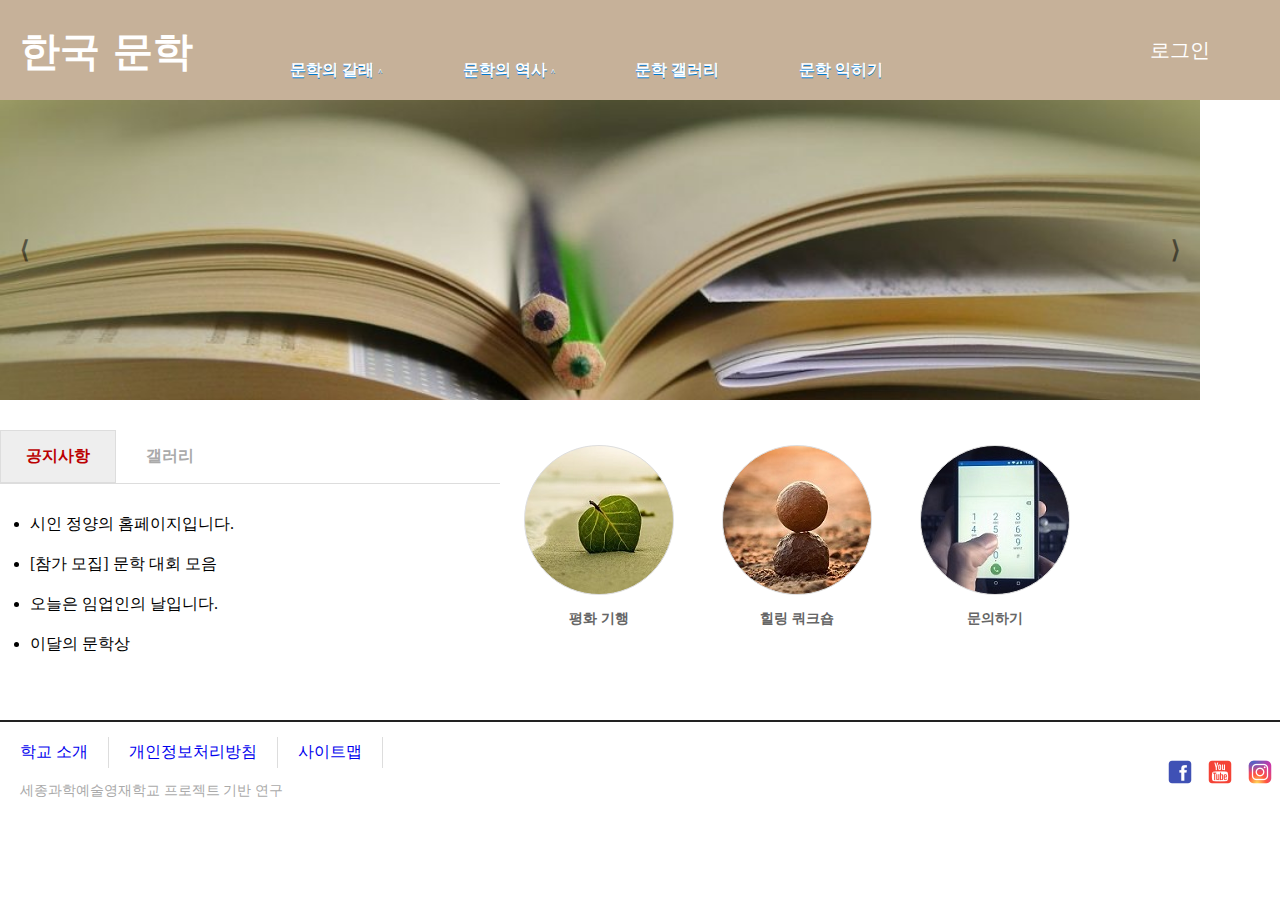
<file: index.html>
<!DOCTYPE html>
<html lang="ko">
<head>
    <meta charset="UTF-8">
    <meta http-equiv="X-UA-Compatible" content="IE=edge">
    <meta name="viewport" content="width=device-width, initial-scale=1.0">
    <title>한국 문학 페이지</title>
    <link rel = "stylesheet" href = "web.css">
</head>
<body>
    <div id = "container">
        <header>
            <div id = "logo">
                <a href = "index.html">
                    <h1>한국 문학</h1>
                </a>
            </div>
            <div id = "login">
                <a href = "login_page.html" target="_blank">
                    <li>로그인</li>
                </a>
            </div>
            <nav>
                <ul id = "topMenu">
                    <li><a href = "#">문학의 갈래 <span>^</span></a>
                        <ul>
                            <li><a href = "서정갈래.html">서정 갈래</a></li>
                            <li><a href = "서사갈래.html">서사 갈래</a></li>
                            <li><a href = "#">극 갈래</a></li>
                            <li><a href = "#">교술 갈래</a></li>
                        </ul>
                    </li>
                    <li><a href = "#">문학의 역사 <span>^</span></a>
                        <ul>
                            <li><a href = "#">고대 문학</a></li>
                            <li><a href = "소웹사이트제작.html">고려시대 문학</a></li>
                            <li><a href = "조선 전기 문학.html">조선시대 문학</a></li>
                            <li><a href = "#">개화기 문학</a></li>
                            <li><a href = "일제 강점기 시절 문학.html">일제 강점기 문학</a></li>
                            <li><a href = "문학웹사이트 만들기.html">광복 이후 문학</a></li>
                        </ul>
                    </li>
                    <li><a href = "MunHak_Gallery.html" target="_blank">문학 갤러리</a></li>
                    <li><a href = "#">문학 익히기</a></li>
                </ul>
            </nav>
        </header>
        <div id = "slideShow">
            <div id = "slides">
                <img src = "mainmenu_background_1.jpg" alt = "" style="max-width: 100%; height: 100%">
                <img src = "mainmenu_background_2.jpeg" alt = "" style="max-width: 100%; height: 100%">
                <img src = "mainmenu_background_3.jpg" alt = "" style="max-width: 100%; height: 100%">
                <button id = "prev">&lang;</button>
                <button id = "next">&rang;</button>
            </div>
        </div>

        <div id = "contents">
            <div id = "tabMenu">

                <input type = "radio" id = "tab1" name = "tabs" checked>
                <label for = "tab1">공지사항</label>
                <input type = "radio" id = "tab2" name = "tabs">
                <label for = "tab2">갤러리</label>



                <div id = "notice" class = "tabContent">
                    <h2>공지사항 내용입니다.</h2>
                    <ul>
                        <li>시인 정양의 홈페이지입니다.</a></li>
                        <li>[참가 모집] 문학 대회 모음</a></li>
                        <li>오늘은 임업인의 날입니다.</li>
                        <li>이달의 문학상</li>
                    </ul>
                </div>
                <div id = "gallery" class = "tabContent">
                    <h2>갤러리 내용입니다.</h2>
                    <ul>
                        <li><img src = "img-1.jpg"></li>
                        <li><img src = "img-2.jpg"></li>
                        <li><img src = "img-3.jpg"></li>
                        <li><img src = "img-1.jpg"></li>
                        <li><img src = "img-2.jpg"></li>
                        <li><img src = "img-3.jpg"></li>
                    </ul>
                </div>
            </div>

            <div id = "links">

                <ul>
                    <li>
                        <a href = "#">
                            <span id = "quick-icon1"></span>
                            <p>평화 기행</p>
                        </a>
                    </li>
                    <li>
                        <a href = "#">
                            <span id = "quick-icon2"></span>
                            <p>힐링 쿼크숍</p>
                        </a>
                    </li>
                    <li>
                        <a href = "#">
                            <span id = "quick-icon3"></span>
                            <p>문의하기</p>
                        </a>
                    </li>
                </ul>
            </div>
        </div>
        <footer>
            <div id = "bottomMenu">
                <ul>
                    <li><a href = "https://sasa.sjeduhs.kr/sasa-s/main.do?sso=ok" target="_blank">학교 소개</a></li>
                    <li><a href = "#">개인정보처리방침</a></li>
                    <li><a href = "#">사이트맵</a></li>
                </ul>
                <div id = "sns">
                    <ul>
                        <li><a href = "https://www.facebook.com/"><img src = "sns-1.png"></a></li>
                        <li><a href = "https://www.youtube.com/"><img src = "sns-2.png"></a></li>
                        <li><a href = "https://www.instagram.com/"><img src = "sns-3.png"></a></li>
                    </ul>
                </div>
            </div>
            <div id = "school">
                <p>세종과학예술영재학교 프로젝트 기반 연구</p>
            </div>
        </footer>
    </div>
    <script src = "slideshow.js"></script>
</body>
</html>
</file>
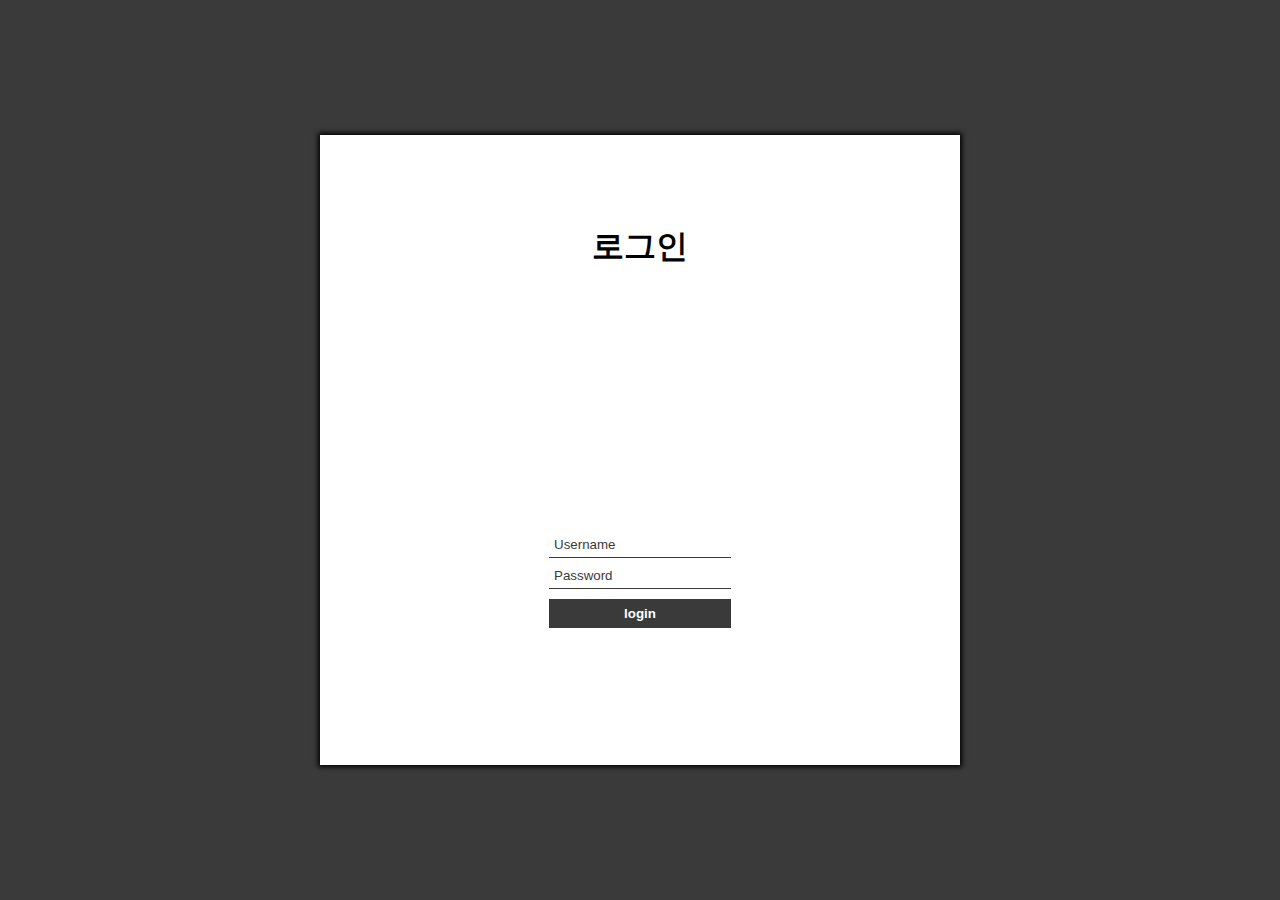
<file: login_page.html>
<!DOCTYPE html>
<html lang="ko">
<head>
    <meta charset="UTF-8">
    <meta name="viewport" content="width=device-width, initial-scale=1.0">
    <title>로그인</title>
    <link rel="stylesheet" href="login_page_style.css?after">
</head>

<body>
    <main id="main-holder">
        <h1 id="login-header">로그인</h1>
    
        <div id="login-error-msg-holder">
        <p id="login-error-msg">Invalid username <span id="error-msg-second-line">and/or password</span></p>
        </div>
    
        <form id="login-form">
        <input type="text" name="username" id="username-field" class="login-form-field" placeholder="Username">
        <input type="password" name="password" id="password-field" class="login-form-field" placeholder="Password">
        <input type="submit" value="login" id="login-form-submit">
        </form>
  
    </main>
    <script src="login_page.js"></script>
</body>

</html>
</file>
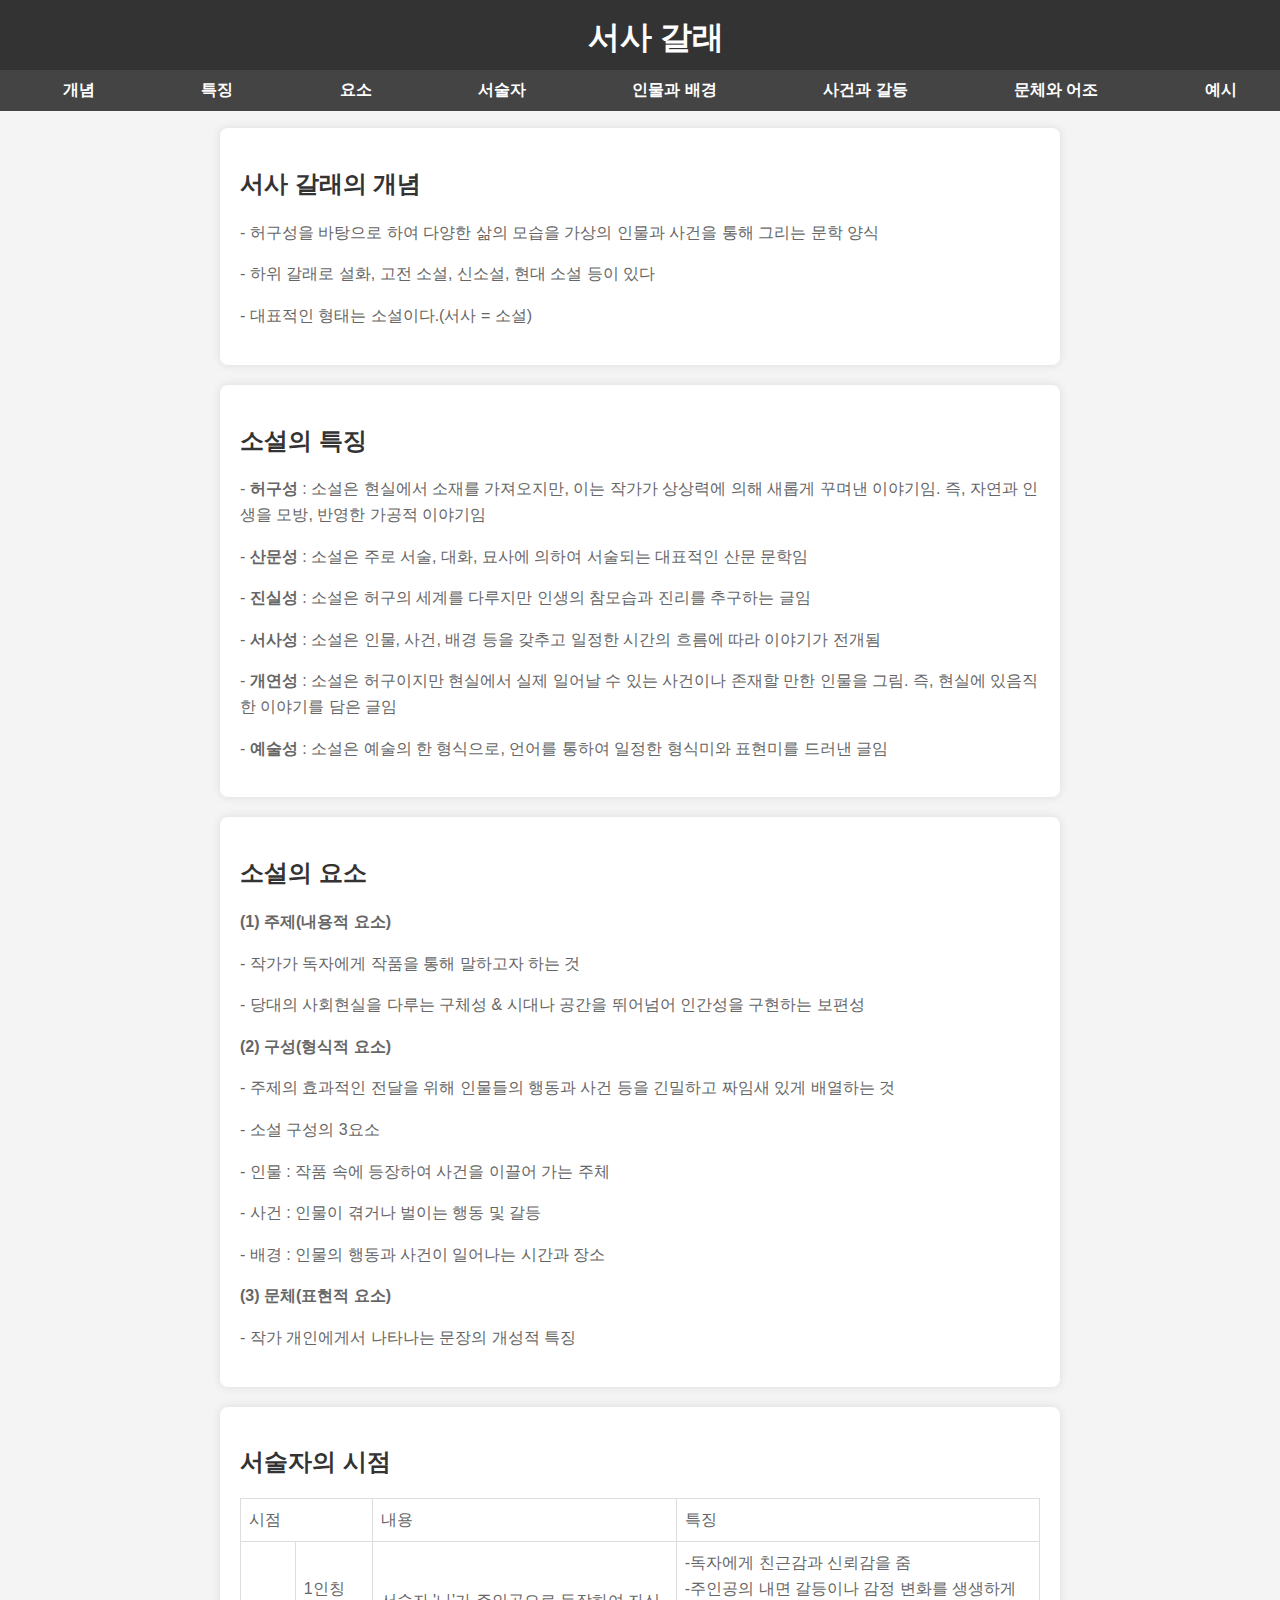
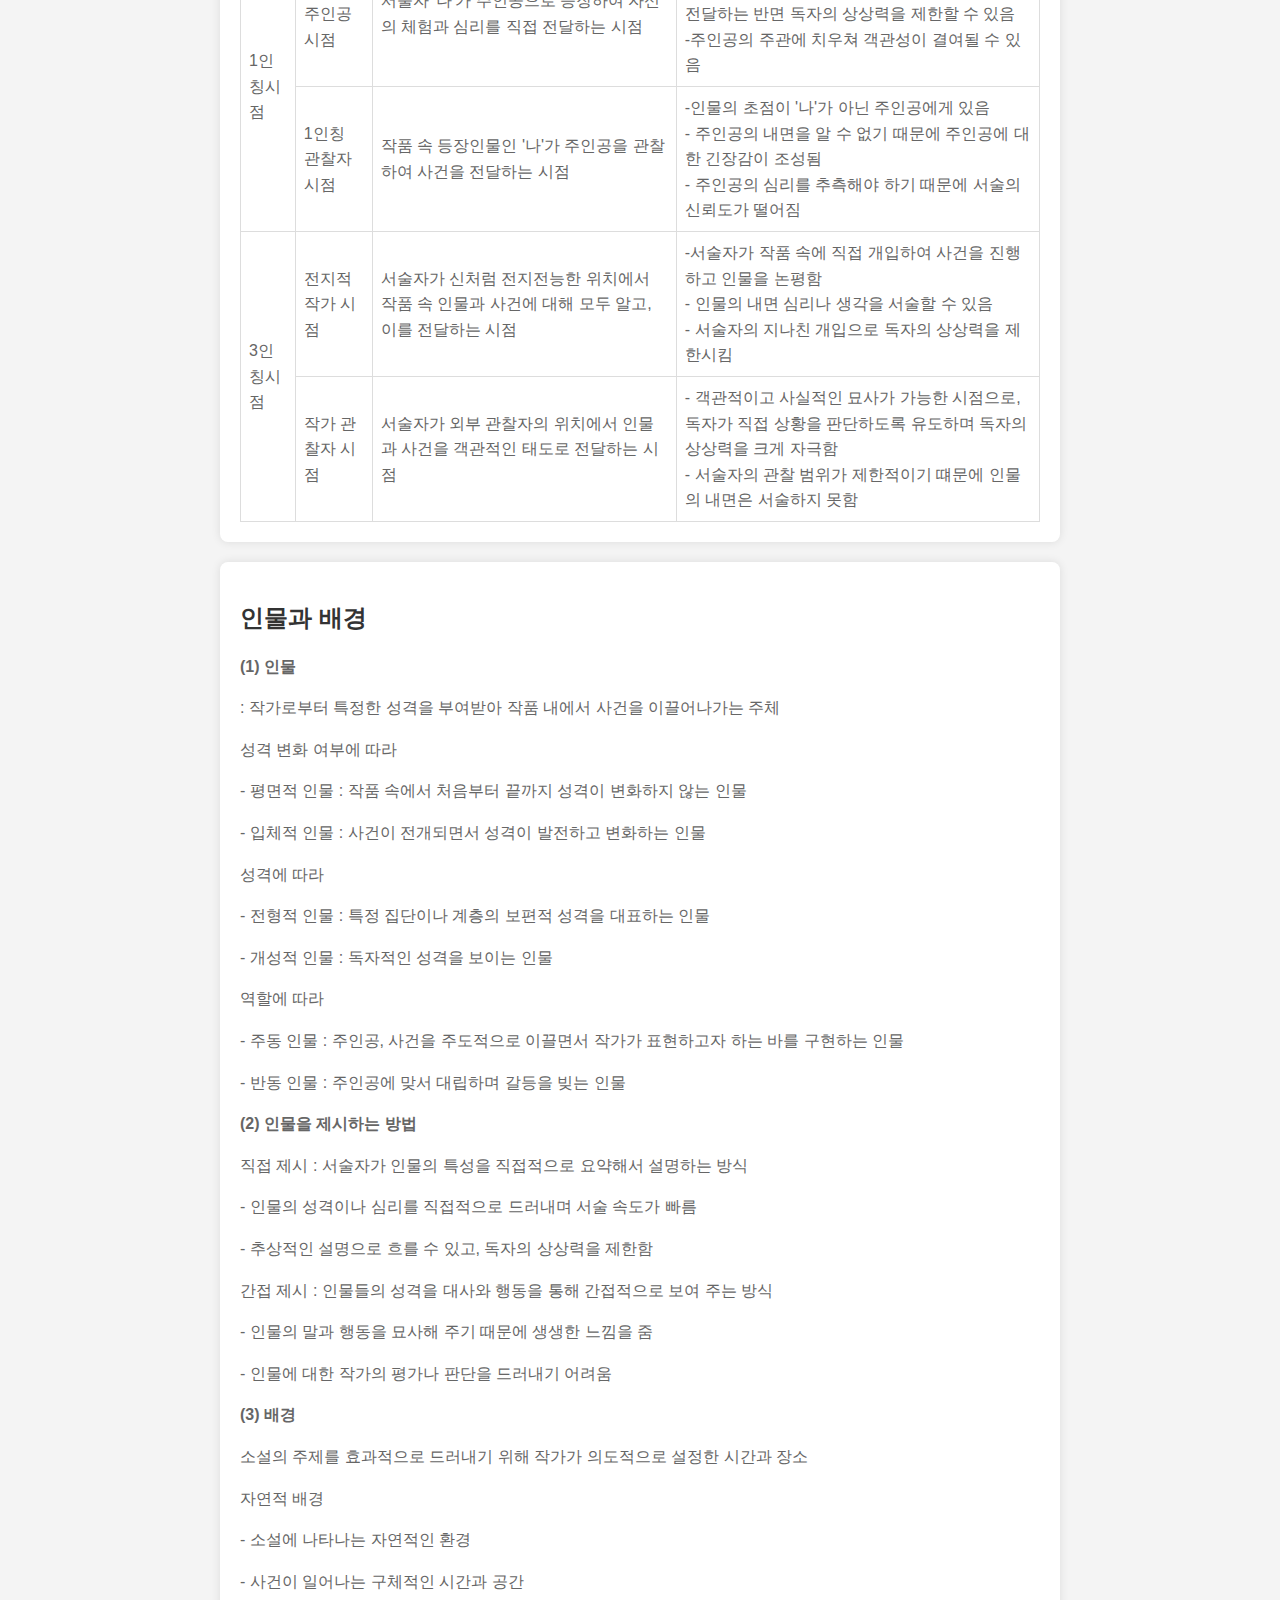
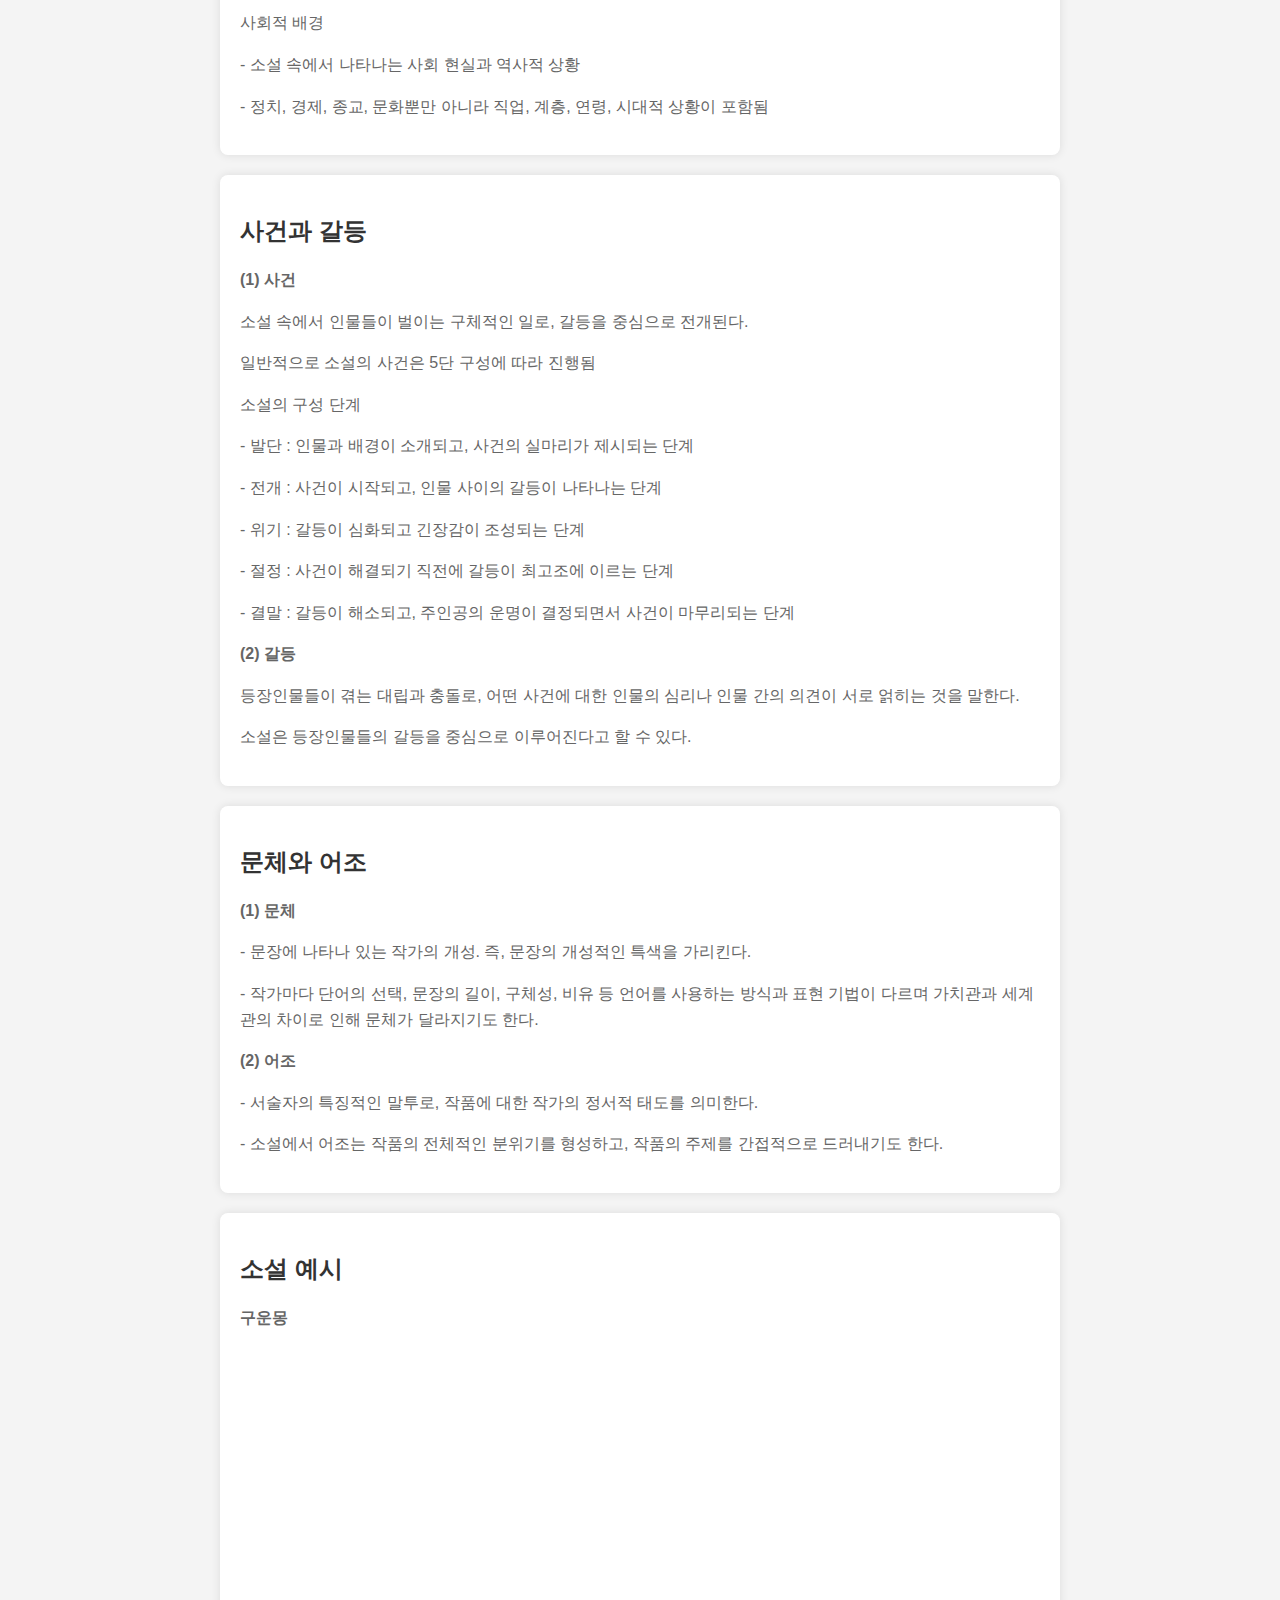
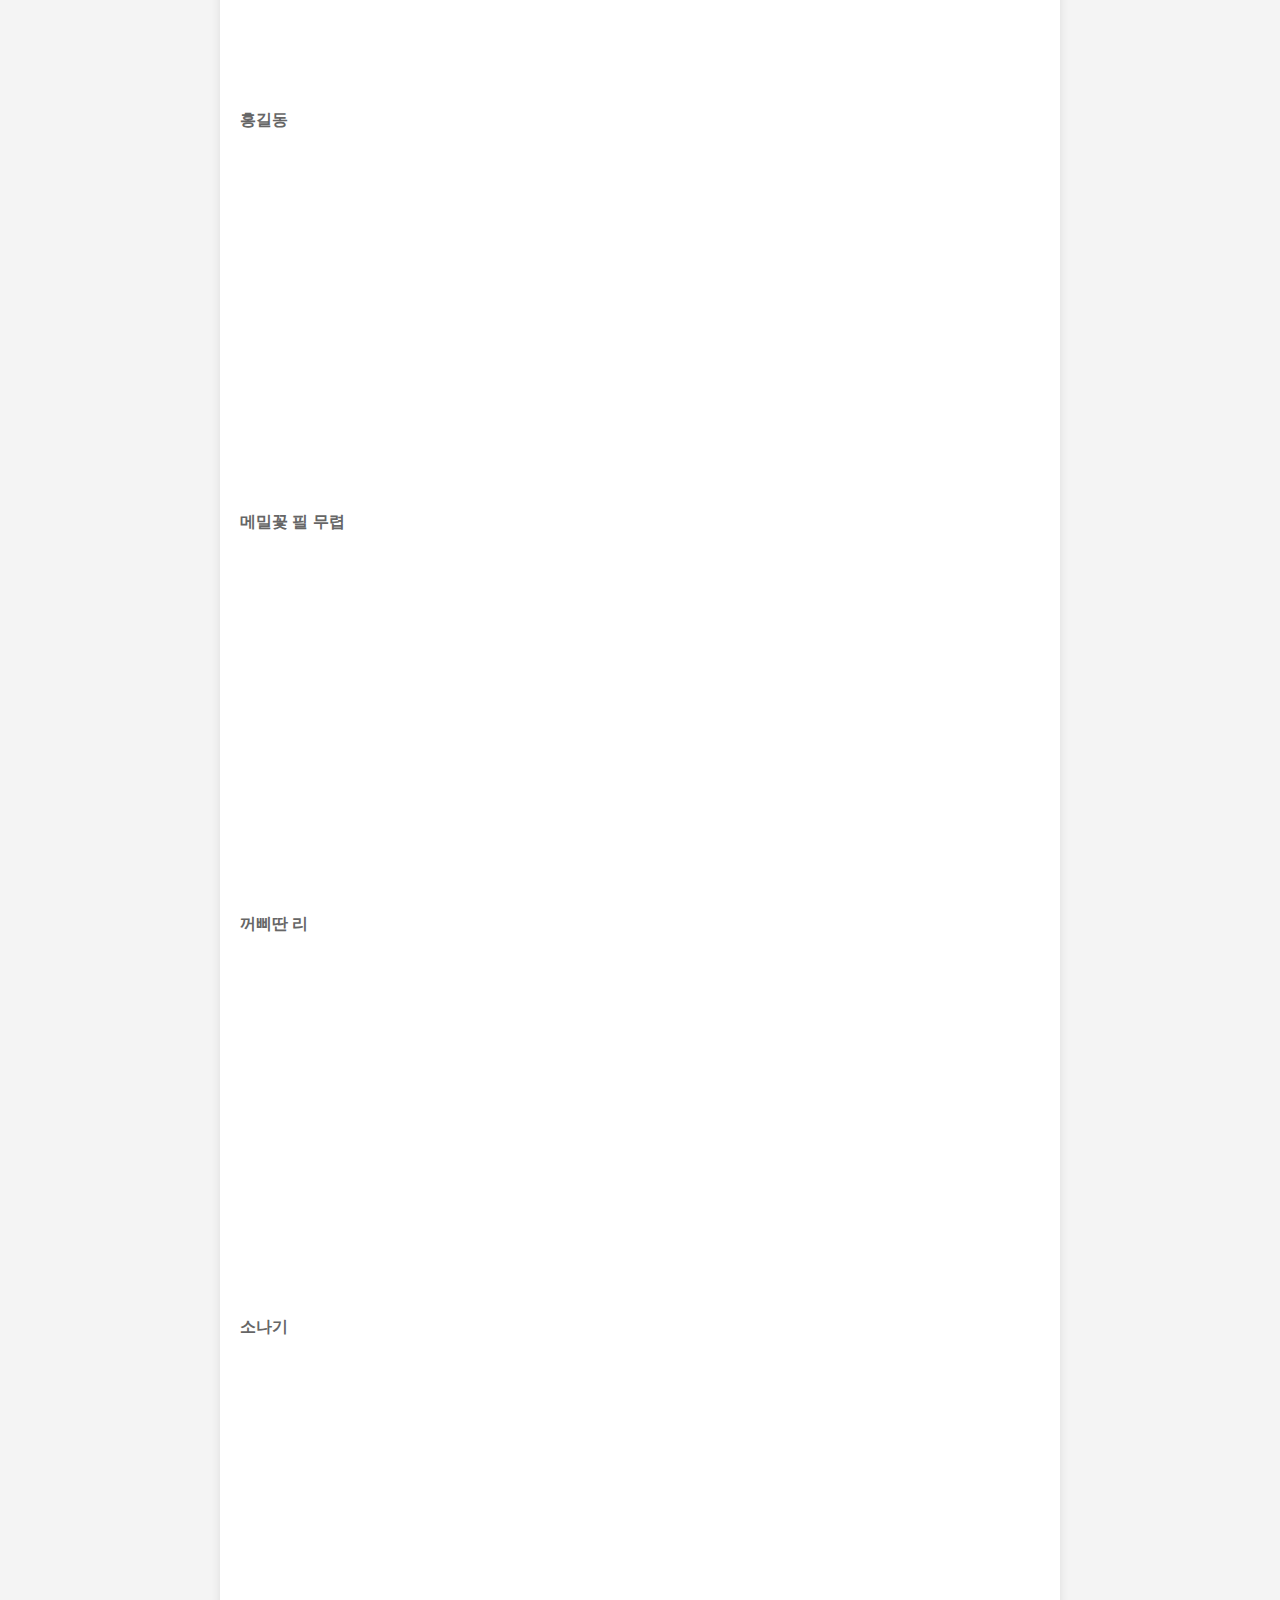
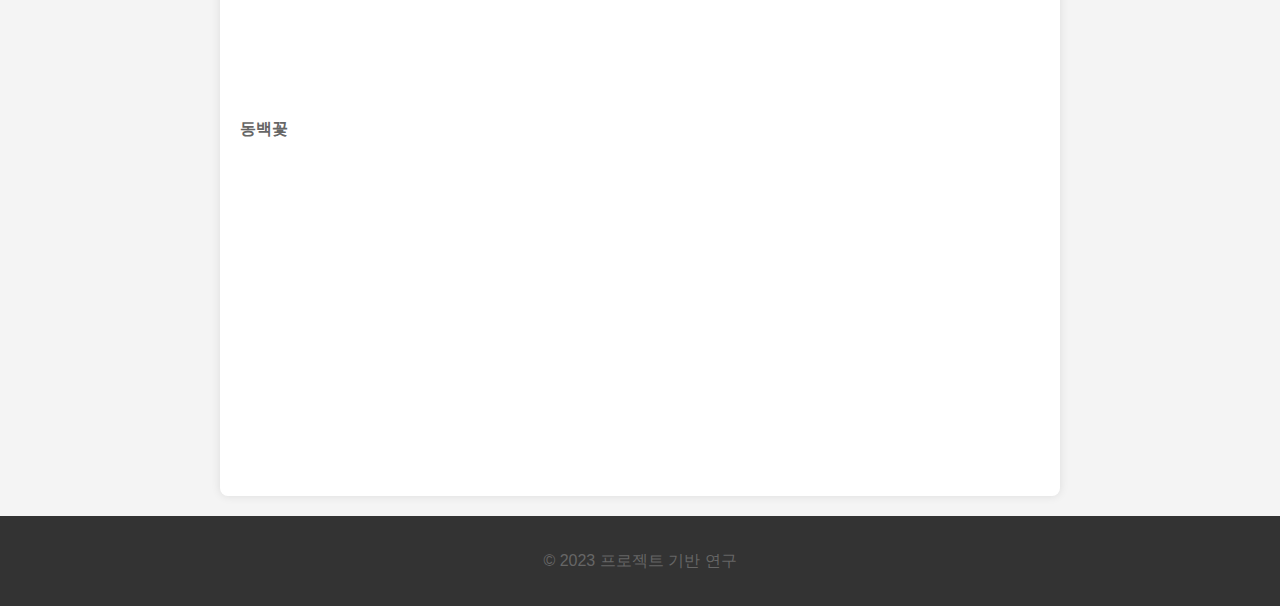
<file: 서사갈래.html>
<!DOCTYPE html>
<html lang="en">

<head>
    <meta charset="UTF-8">
    <meta name="viewport" content="width=device-width, initial-scale=1.0">
    <title>서사 갈래 소개</title>
    <style>
        body {
            font-family: 'Arial', sans-serif;
            margin: 0;
            padding: 0;
            background-color: #f4f4f4;
            color: #333;
        }

        header {
            position: fixed;
            width: 100%;
            top: 0;
            background-color: #333;
            color: #fff;
            text-align: center;
            padding: 1em;
            z-index: 1000;
        }

        header h1 {
            margin: 0;
            font-size: 2em;
            color: #fff;
        }

        nav {
            position: fixed;
            width: 100%;
            top: 70px;
            display: flex;
            justify-content: space-around;
            background-color: #444;
            padding: 10px;
            z-index: 1000; 
        }

        nav a {
            color: #fff;
            text-decoration: none;
            font-weight: bold;
        }

        section {
            max-width: 800px;
            margin: 20px auto; 
            background-color: #fff;
            padding: 20px;
            border-radius: 8px;
            box-shadow: 0 0 10px rgba(0, 0, 0, 0.1);
            transition: transform 0.3s ease-in-out;
        }

        section:hover {
            transform: scale(1.01);
        }

        h1,
        h2 {
            color: #333;
        }

        p {
            line-height: 1.6;
            color: #666;
        }

        footer {
            text-align: center;
            padding: 1em;
            background-color: #333;
            color: #fff;
        }

        table {
            width: 100%;
            border-collapse: collapse;
            margin-top: 20px;
        }

        th,
        td {
            border: 1px solid #ddd;
            padding: 8px;
            text-align: left;
            line-height: 1.6;
            color: #666;
            font-weight: lighter;
        }

        th {
            background-color: #fff;
        }
    </style>
</head>

<body>

    <header>
        <h1>서사 갈래</h1>
    </header>

    <nav>
        <a href="#sec1">개념</a>
        <a href="#sec2">특징</a>
        <a href="#sec3">요소</a>
        <a href="#sec4">서술자</a>
        <a href="#sec5">인물과 배경</a>
        <a href="#sec6">사건과 갈등</a>
        <a href="#sec7">문체와 어조</a>
        <a href="#sec8">예시</a>
    </nav>

    <br>
    <br>
    <br>
    <br>
    <br>
    <br>

    <section id="sec1">
        <h2>서사 갈래의 개념</h2>
        <p>- 허구성을 바탕으로 하여 다양한 삶의 모습을 가상의 인물과 사건을 통해 그리는 문학 양식 </p>
        <p>- 하위 갈래로 설화, 고전 소설, 신소설, 현대 소설 등이 있다 </p>
        <p>- 대표적인 형태는 소설이다.(서사 = 소설)</p>
    </section>

    <section id="sec2">
        <h2>소설의 특징</h2>
        <p>- <b>허구성</b> : 소설은 현실에서 소재를 가져오지만, 이는 작가가 상상력에 의해 새롭게 꾸며낸 이야기임. 즉, 자연과 인생을 모방, 반영한 가공적 이야기임</p>
        <p>- <b>산문성</b> : 소설은 주로 서술, 대화, 묘사에 의하여 서술되는 대표적인 산문 문학임</p>
        <p>- <b>진실성</b> : 소설은 허구의 세계를 다루지만 인생의 참모습과 진리를 추구하는 글임</p>
        <p>- <b>서사성</b> : 소설은 인물, 사건, 배경 등을 갖추고 일정한 시간의 흐름에 따라 이야기가 전개됨</p>
        <p>- <b>개연성</b> : 소설은 허구이지만 현실에서 실제 일어날 수 있는 사건이나 존재할 만한 인물을 그림. 즉, 현실에 있음직한 이야기를 담은 글임</p>
        <p>- <b>예술성</b> : 소설은 예술의 한 형식으로, 언어를 통하여 일정한 형식미와 표현미를 드러낸 글임</p>
    </section>

    <section id="sec3">
        <h2>소설의 요소</h2>
        <p><b>(1) 주제(내용적 요소)</b></p>
        <p>- 작가가 독자에게 작품을 통해 말하고자 하는 것</p>
        <p>- 당대의 사회현실을 다루는 구체성 & 시대나 공간을 뛰어넘어 인간성을 구현하는 보편성</p>
        <p><b>(2) 구성(형식적 요소)</b></p>
        <p>- 주제의 효과적인 전달을 위해 인물들의 행동과 사건 등을 긴밀하고 짜임새 있게 배열하는 것</p>
        <p>- 소설 구성의 3요소</p>
        <p>  - 인물 : 작품 속에 등장하여 사건을 이끌어 가는 주체</p>
        <p>  - 사건 : 인물이 겪거나 벌이는 행동 및 갈등</p>
        <p>  - 배경 : 인물의 행동과 사건이 일어나는 시간과 장소</p>
        <p><b>(3) 문체(표현적 요소)</b></p>
        <p>- 작가 개인에게서 나타나는 문장의 개성적 특징</p>
    </section>

    <section id="sec4">
        <h2>서술자의 시점</h2>
        <table>
            <tr>
                <th colspan="2">시점</th>
                <th>내용</th>
                <th>특징</th>
            </tr>
            <tr>
                <th rowspan="2">1인칭시점</th>
                <th>1인칭 주인공 시점</th>
                <th>서술자 '나'가 주인공으로 등장하여 자신의 체험과 심리를 직접 전달하는 시점</th>
                <th>-독자에게 친근감과 신뢰감을 줌<br>
                    -주인공의 내면 갈등이나 감정 변화를 생생하게 전달하는 반면 독자의 상상력을 제한할 수 있음<br>
                    -주인공의 주관에 치우쳐 객관성이 결여될 수 있음</th>
            </tr>
            <tr>
                <th>1인칭 관찰자 시점</th>
                <th>작품 속 등장인물인 '나'가 주인공을 관찰하여 사건을 전달하는 시점</th>
                <th>-인물의 초점이 '나'가 아닌 주인공에게 있음<br>
                    - 주인공의 내면을 알 수 없기 때문에 주인공에 대한 긴장감이 조성됨<br>
                    - 주인공의 심리를 추측해야 하기 때문에 서술의 신뢰도가 떨어짐</th>
            </tr>
            <tr>
                <th rowspan="2">3인칭시점</th>
                <th>전지적 작가 시점</th>
                <th>서술자가 신처럼 전지전능한 위치에서 작품 속 인물과 사건에 대해 모두 알고, 이를 전달하는 시점</th>
                <th>-서술자가 작품 속에 직접 개입하여 사건을 진행하고 인물을 논평함<br>
                    - 인물의 내면 심리나 생각을 서술할 수 있음<br>
                    - 서술자의 지나친 개입으로 독자의 상상력을 제한시킴
                </th>
            </tr>
            <tr>
                <th>작가 관찰자 시점</th>
                <th>서술자가 외부 관찰자의 위치에서 인물과 사건을 객관적인 태도로 전달하는 시점</th>
                <th>- 객관적이고 사실적인 묘사가 가능한 시점으로, 독자가 직접 상황을 판단하도록 유도하며 독자의 상상력을 크게 자극함<br>
                    - 서술자의 관찰 범위가 제한적이기 떄문에 인물의 내면은 서술하지 못함</th>
            </tr>
        </table>
    </section>

    <section id="sec5">
        <h2>인물과 배경</h2>
        <p><b>(1) 인물</b></p>
        <p>: 작가로부터 특정한 성격을 부여받아 작품 내에서 사건을 이끌어나가는 주체</p>
        <p>성격 변화 여부에 따라</p>
        <p>- 평면적 인물 : 작품 속에서 처음부터 끝까지 성격이 변화하지 않는 인물</p>
        <p>- 입체적 인물 : 사건이 전개되면서 성격이 발전하고 변화하는 인물</p>
        <p>성격에 따라</p>
        <p>- 전형적 인물 : 특정 집단이나 계층의 보편적 성격을 대표하는 인물</p>
        <p>- 개성적 인물 : 독자적인 성격을 보이는 인물</p>
        <p>역할에 따라</p>
        <p>- 주동 인물 : 주인공, 사건을 주도적으로 이끌면서 작가가 표현하고자 하는 바를 구현하는 인물</p>
        <p>- 반동 인물 : 주인공에 맞서 대립하며 갈등을 빚는 인물</p>
        <p><b>(2) 인물을 제시하는 방법</b></p>
        <p>직접 제시 : 서술자가 인물의 특성을 직접적으로 요약해서 설명하는 방식</p>
        <p>- 인물의 성격이나 심리를 직접적으로 드러내며 서술 속도가 빠름</p>
        <p>- 추상적인 설명으로 흐를 수 있고, 독자의 상상력을 제한함</p>
        <p>간접 제시 : 인물들의 성격을 대사와 행동을 통해 간접적으로 보여 주는 방식</p>
        <p>- 인물의 말과 행동을 묘사해 주기 때문에 생생한 느낌을 줌</p>
        <p>- 인물에 대한 작가의 평가나 판단을 드러내기 어려움</p>
        <p><b>(3) 배경</b></p>
        <p>소설의 주제를 효과적으로 드러내기 위해 작가가 의도적으로 설정한 시간과 장소</p>
        <p>자연적 배경</p>
        <p>- 소설에 나타나는 자연적인 환경</p>
        <p>- 사건이 일어나는 구체적인 시간과 공간</p>
        <p>사회적 배경</p>
        <p>- 소설 속에서 나타나는 사회 현실과 역사적 상황</p>
        <p>- 정치, 경제, 종교, 문화뿐만 아니라 직업, 계층, 연령, 시대적 상황이 포함됨</p>
    </section>

    <section id="sec6">
        <h2>사건과 갈등</h2>
        <p><b>(1) 사건</b></p>
        <p>소설 속에서 인물들이 벌이는 구체적인 일로, 갈등을 중심으로 전개된다.</p>
        <p>일반적으로 소설의 사건은 5단 구성에 따라 진행됨</p>
        <p>소설의 구성 단계</p>
        <p>- 발단 : 인물과 배경이 소개되고, 사건의 실마리가 제시되는 단계</p>
        <p>- 전개 : 사건이 시작되고, 인물 사이의 갈등이 나타나는 단계</p>
        <p>- 위기 : 갈등이 심화되고 긴장감이 조성되는 단계</p>
        <p>- 절정 : 사건이 해결되기 직전에 갈등이 최고조에 이르는 단계</p>
        <p>- 결말 : 갈등이 해소되고, 주인공의 운명이 결정되면서 사건이 마무리되는 단계</p>
        <p><b>(2) 갈등</b></p>
        <p>등장인물들이 겪는 대립과 충돌로, 어떤 사건에 대한 인물의 심리나 인물 간의 의견이 서로 얽히는 것을 말한다.</p>
        <p>소설은 등장인물들의 갈등을 중심으로 이루어진다고 할 수 있다.</div></p>
    </section>

    <section id="sec7">
        <h2>문체와 어조</h2>
        <p><b>(1) 문체</b></p>
        <p>- 문장에 나타나 있는 작가의 개성. 즉, 문장의 개성적인 특색을 가리킨다.</p>
        <p>- 작가마다 단어의 선택, 문장의 길이, 구체성, 비유 등 언어를 사용하는 방식과 표현 기법이 다르며 가치관과 세계관의 차이로 인해 문체가 달라지기도 한다.</p>
        <p><b>(2) 어조</b></p>
        <p>- 서술자의 특징적인 말투로, 작품에 대한 작가의 정서적 태도를 의미한다.</p>
        <p>- 소설에서 어조는 작품의 전체적인 분위기를 형성하고, 작품의 주제를 간접적으로 드러내기도 한다.</p>
    </section>

    <section id="sec8">
        <h2>소설 예시</h2>
        <p><b>구운몽</b></p>
        <iframe width="560" height="315" src="https://www.youtube.com/embed/BGtuh3cK5sg?si=OqH_OgD_tW0Mmtw9" title="YouTube video player" frameborder="0" allow="accelerometer; autoplay; clipboard-write; encrypted-media; gyroscope; picture-in-picture; web-share" allowfullscreen></iframe>
        <p><b><br>홍길동</b></p>
        <iframe width="560" height="315" src="https://www.youtube.com/embed/kDtiPWHjRUI?si=xPBB0XInnFYiQVYu" title="YouTube video player" frameborder="0" allow="accelerometer; autoplay; clipboard-write; encrypted-media; gyroscope; picture-in-picture; web-share" allowfullscreen></iframe>
        <p><b><br>메밀꽃 필 무렵</b></p>
        <iframe width="560" height="315" src="https://www.youtube.com/embed/S2nlRX1Gk94?si=zfe9DK3weZYDn7b0" title="YouTube video player" frameborder="0" allow="accelerometer; autoplay; clipboard-write; encrypted-media; gyroscope; picture-in-picture; web-share" allowfullscreen></iframe>
        <p><b><br>꺼삐딴 리</b></p>
        <iframe width="560" height="315" src="https://www.youtube.com/embed/PF5tNvOzi9s?si=GoltkCmlBadKzH_V" title="YouTube video player" frameborder="0" allow="accelerometer; autoplay; clipboard-write; encrypted-media; gyroscope; picture-in-picture; web-share" allowfullscreen></iframe>
        <p><b><br>소나기</b></p>
        <iframe width="560" height="315" src="https://www.youtube.com/embed/c-O-gKlM0Mw?si=SCFce6gaDwHKm9MM" title="YouTube video player" frameborder="0" allow="accelerometer; autoplay; clipboard-write; encrypted-media; gyroscope; picture-in-picture; web-share" allowfullscreen></iframe>
        <p><b><br>동백꽃</b></p>
        <iframe width="560" height="315" src="https://www.youtube.com/embed/iLgHkIU-p9Y?si=_0r3x1yy_sGiWLcw" title="YouTube video player" frameborder="0" allow="accelerometer; autoplay; clipboard-write; encrypted-media; gyroscope; picture-in-picture; web-share" allowfullscreen></iframe>



    </section>

    <footer>
        <p>&copy; 2023 프로젝트 기반 연구</p>
    </footer>

</body>
</html>
</file>
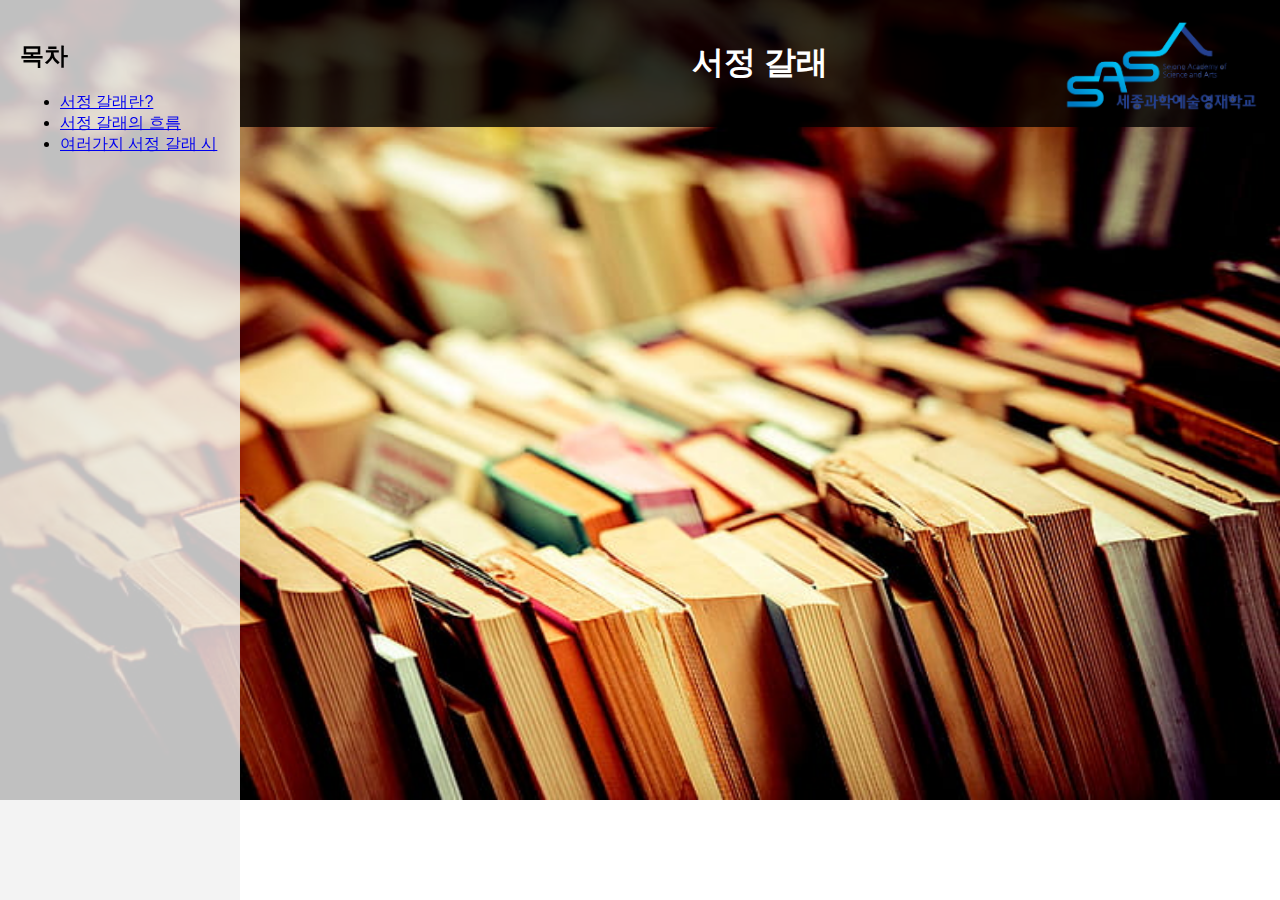
<file: 서정갈래.html>
<!DOCTYPE html>
<html lang="ko">
<head>
<meta charset="UTF-8">
<title>웹사이트 제목</title>
<style>
  body {
    font-family: Arial, sans-serif;
    margin: 0;
    padding: 0;
    background-image: url('background.jpg');
    background-size: 100% 800px;
    background-attachment: fixed;
    background-repeat: no-repeat;
  }

  .sidebar {
    position: fixed;
    top: 0;
    left: 0;
    width: 200px;
    height: 100%;
    background-color: rgba(240, 240, 240, 0.8);
    padding: 20px;
  }

  .content {
    margin-left: 240px;
    background-color: transparent;
  }

  .title-container {
    text-align: center;
    background-color: rgba(0, 0, 0, 0.8);
    color: white;
    padding: 20px;
    margin-bottom: 0px;
  }

  .box {
    border: 1px solid #000;
    background-color: rgba(255, 255, 255, 0.8);
    color: black;
    padding: 20px;
    margin-bottom: 20px;
    display: none;
  }

  .box img {
    max-width: 100%;
    height: auto;
    display: block;
    margin: 0 auto;
  }

  /* 오른쪽 상단 사진 스타일 */
  .top-right-image {
    position: absolute;
    top: 20px;
    right: 20px;
    max-width: 200px;
    height: auto;
  }

  .image1-size {
  max-width: 100%;
  height: auto;
  display: block;
  margin: 0 auto;
  }

  /* 선택지 스타일 */
  .choices {
    margin-top: 20px;
  }

  .choice {
    cursor: pointer;
    margin-right: 10px;
    padding: 5px 10px;
    background-color: #007bff;
    color: white;
    border: none;
    border-radius: 5px;
  }
</style>
</head>
<body>

<div class="sidebar">
  <h2>목차</h2>
  <ul>
    <li><a href="#topic1">서정 갈래란?</a></li>
    <li><a href="#topic2">서정 갈래의 흐름</a></li>
    <li><a href="#topic3">여러가지 서정 갈래 시</a></li>
  </ul>
</div>

<div class="content">
  <div class="title-container">
    <h1>서정 갈래</h1>
  </div>

  <!-- 오른쪽 상단 사진 추가 -->
  <a href="https://sasa.sjeduhs.kr/sasa-s/main.do?sso=ok" target="_blank">
    <img src="SASA.png" alt="SASA 이미지" class="top-right-image">
  </a>

  <div class="box" id="topic1">
    <h2>서정 갈래란?</h2>
    <p>서정 갈래는 개인의 감정과 사상을 중시하는 문학의 한 장르입니다. 이 장르에서 작가의 내면세계와 감정이 강조되며, 주로 시 형태로 표현됩니다. 서정 갈래의 작품들은 독자에게 깊은 감동을 주기 위해 리듬, 운율, 이미지와 같은 언어적 요소들을 섬세하게 활용합니다.</p>
    <p>서정 갈래의 시는 개인의 경험, 사랑, 자연, 죽음, 삶의 아름다움 등 다양한 주제를 다룹니다. 이러한 시들은 감정의 진실성과 표현의 아름다움을 통해 독자의 마음에 감동을 주고, 공감을 이끌어냅니다. 때로는 사회적, 정치적 주제를 다루기도 하며, 이 경우에도 개인적 감정을 통해 그 메시지를 전달합니다.</p>
    <p>서정 갈래는 동양과 서양 문학에서 모두 찾아볼 수 있으며, 각 문화와 시대의 특성을 반영합니다. 한국의 전통 서정시에서는 자연과 인간의 관계, 고독과 슬픔 등이 중요한 주제로 자리 잡고 있습니다. 반면, 서양의 서정시에서는 개인적 자유, 사랑, 내면의 탐구 등이 강조됩니다.</p>
    <p>서정 갈래는 독자에게 끊임없이 변화하는 감정의 세계를 탐험할 기회를 제공하며, 이를 통해 자신의 내면을 들여다보고, 삶의 다양한 측면을 고찰할 수 있게 합니다. 이러한 이유로 서정 갈래는 많은 사람들에게 사랑받는 문학 장르로 남아있습니다.</p>
    <h2>서정 갈래의 기본에 대해 알아보기</h2>
    <p><a href="https://youtu.be/KX7iohypGyE?si=7TF18aTNNkdH0CTT" target="_blank">서정 갈래에 대한 동영상 링크</a></p>
  </div>

  <div class="box" id="topic2">
    <h2>서정 갈래의 흐름</h2>
    <p>아래 표가 서정 갈래의 흐릅입니다.</p>
    <img src="image2.jpg" alt="소주제 3 이미지" class="image2-size">
    <img src="image3.jpg" alt="소주제 3 이미지" class="image3-size">
  </div>

  <div class="box" id="topic3">
    <h2>여러가지 서정 갈래 시</h2>
    <p>아래의 시들이 서정 갈래 시의 예시입니다.</p>
    <p>아래의 선택지를 클릭하여 서로 다른 시를 볼 수 있습니다!</p>
    <div class="choices">
      <button class="choice" id="choiceA">A</button>
      <button class="choice" id="choiceB">B</button>
      <button class="choice" id="choiceC">C</button>
      <button class="choice" id="choiceD">D</button>
    </div>
    <div id="poemContainer"></div>
  </div>

<script>
  // 각 선택지를 클릭할 때 해당하는 시를 보여주는 함수
  function showPoem(choice) {
    var poemContainer = document.getElementById('poemContainer');
    poemContainer.innerHTML = ''; // 기존 시 내용 초기화

    // 선택지에 따라 다른 시를 생성하여 표시
    var poem = document.createElement('div');
    poem.innerHTML = '';

    switch (choice) {
      case 'A':
        poem.innerHTML = `
          <h3>공무도하가</h3>
          <p>公無渡河 임아 그 물을 건너지 마오</p>
          <p>公竟渡河 임은 끝내 물을 건너셨네</p>
          <p>墮河而死 물에 빠져 돌아가시니</p>
          <p>當奈公何 가신 임을 어찌할꼬</p>
        `;
        break;
      case 'B':
        poem.innerHTML = `
          <h3>황조가</h3>
          <p>翩翩黃鳥 펄펄 나는 저 꾀꼬리</p>
          <p>雌雄相依 암수 서로 정답구나.</p>
          <p>念我之獨 외로울사 이내 몸은</p>
          <p>誰其與歸 뉘와 함께 돌아갈꼬.</p>
        `;
        break;
      case 'C':
        poem.innerHTML = `
          <h3>구지가</h3>
          <p>龜何龜何 거북아 거북아</p>
          <p>首其現也 머리를 내어라</p>
          <p>若不現也 내어놓지 않으면</p>
          <p>燔灼而喫也 구워서 먹으리/p>
        `;
        break;
      case 'D':
        poem.innerHTML = `
          <h3>슬픔이 기쁨에게 - 정호승</h3>
          <p>나는 이제 너에게도 슬픔을 주겠다.</p>
          <p>사랑보다 소중한 슬픔을 주겠다.</p>
          <p>겨울밤 거리에서 귤 몇 개 놓고</p>
          <p>살아온 추위와 떨고 있는 할머니에게</p>
          <p>귤 값을 깎으면서 기뻐하던 너를 위하여</p>
          <p>나는 슬픔의 평등한 얼굴을 보여 주겠다.</p>
          <p>내가 어둠 속에서 너를 부를 때</p>
          <p>단 한 번도 평등하게 웃어 주질 않은</p>
          <p>가마니에 덮인 동사자가 다시 얼어 죽을 때</p>
          <p>가마니 한 장조차 덮어주지 않은</p>
          <p>무관심한 너의 사랑을 위해</p>
          <p>흘릴 줄 모르는 너의 눈물을 위해</p>
          <p>나는 이제 너에게도 기다림을 주겠다.</p>
          <p>이 세상에 내리던 함박눈을 멈추겠다.</p>
          <p>보리밭에 내리던 봄눈들을 데리고</p>
          <p>추워 떠는 사람들의 슬픔에게 다녀와서</p>
          <p>눈 그친 눈길을 너와 함께 걷겠다.</p>
          <p>슬픔의 힘에 대한 이야기를 하며</p>
          <p>기다림의 슬픔까지 걸어가겠다.</p>
        `;
        break;
      default:
        break;
    }

    poemContainer.appendChild(poem);
  }

  // 선택지 버튼 클릭 이벤트 핸들러 등록
  document.getElementById('choiceA').addEventListener('click', function() {
    showPoem('A');
  });
  document.getElementById('choiceB').addEventListener('click', function() {
    showPoem('B');
  });
  document.getElementById('choiceC').addEventListener('click', function() {
    showPoem('C');
  });
  document.getElementById('choiceD').addEventListener('click', function() {
    showPoem('D');
  });

  // 목차 링크 클릭 시 해당 목차로 스크롤하면서 내용 표시
  document.querySelectorAll('.sidebar ul li a').forEach(function(link) {
    link.addEventListener('click', function(e) {
      e.preventDefault();
      var targetId = this.getAttribute('href').substring(1); // '#' 제외한 목차 아이디
      var targetElement = document.getElementById(targetId);
      if (targetElement) {
        // 모든 내용 숨기고 클릭한 목차의 내용 토글
        document.querySelectorAll('.box').forEach(function(box) {
          if (box.style.display === 'block' && box.id !== targetId) {
            box.style.display = 'none';
          } else if (box.id === targetId) {
            box.style.display = (box.style.display === 'block') ? 'none' : 'block';
          }
        });
        // 스크롤 이동
        window.scrollTo({
          top: targetElement.offsetTop,
          behavior: 'smooth'
        });
      }
    });
  });
</script>

</body>
</html>
</file>
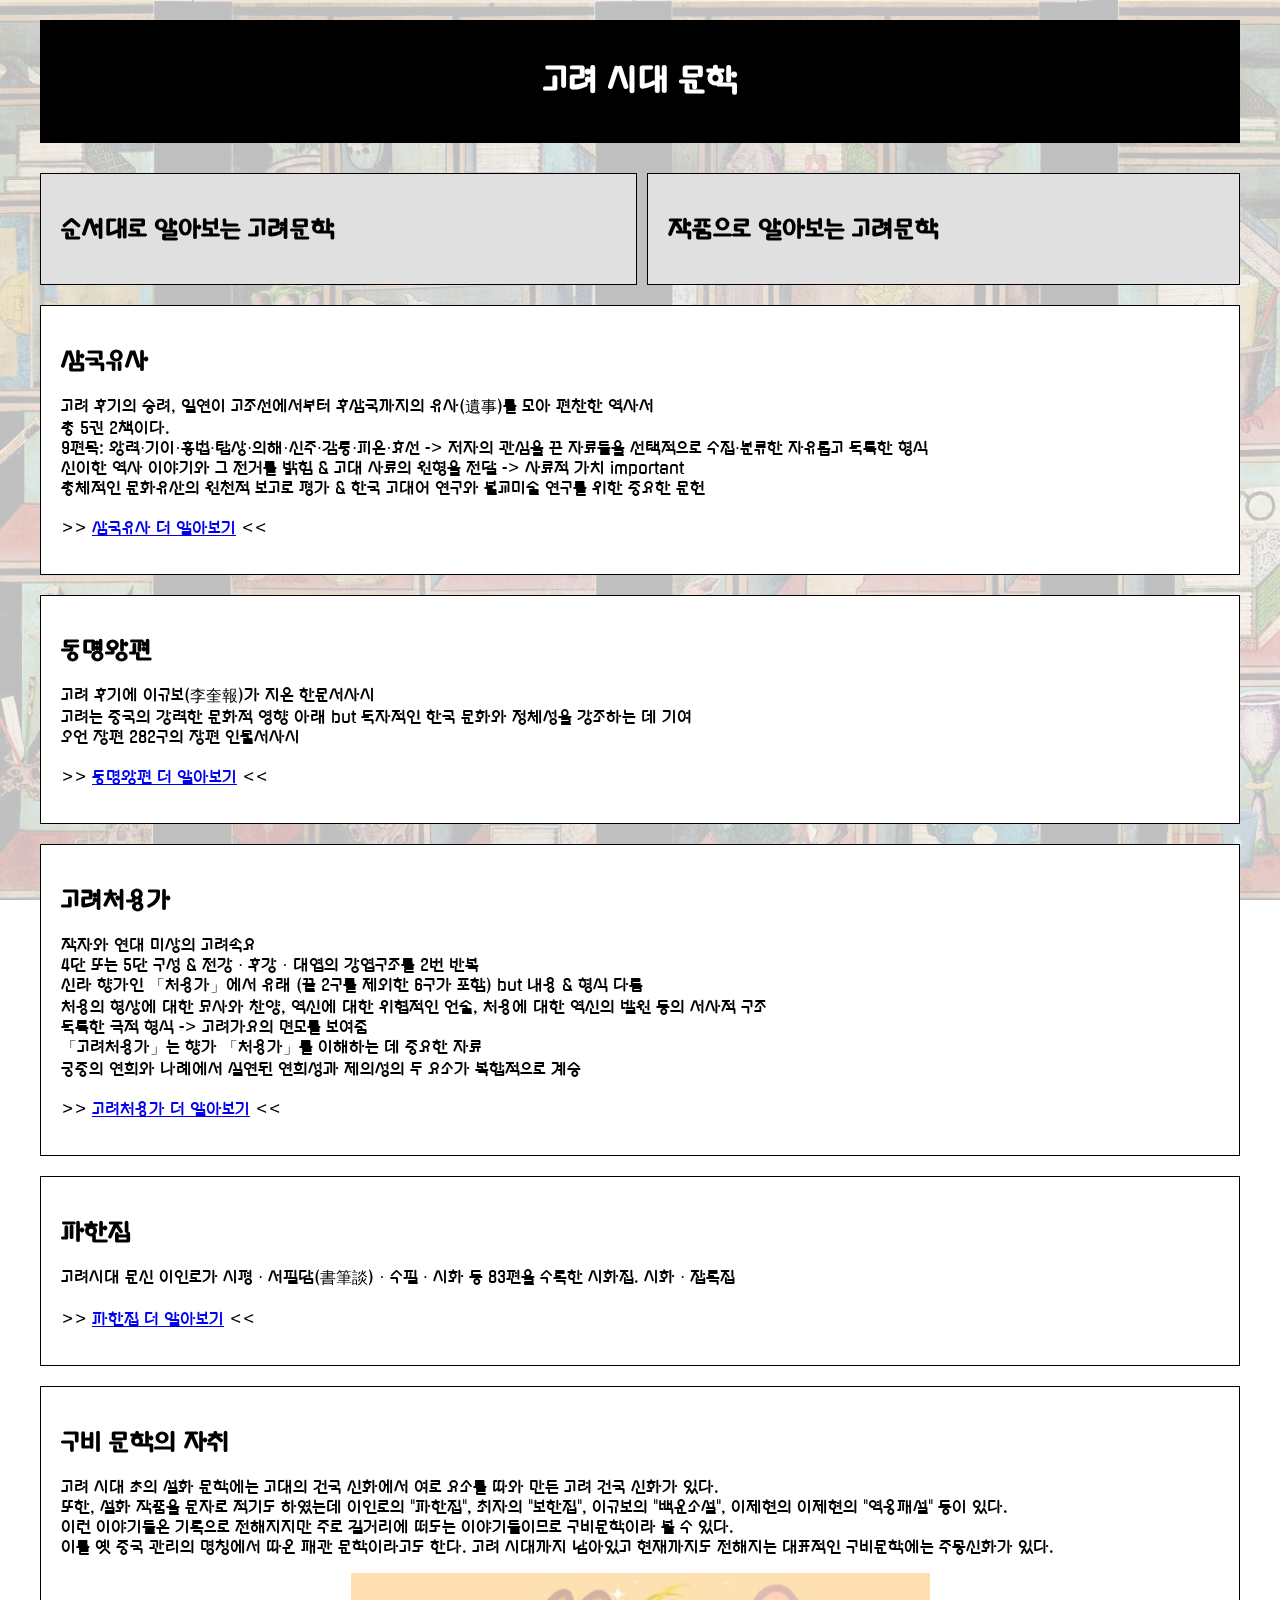
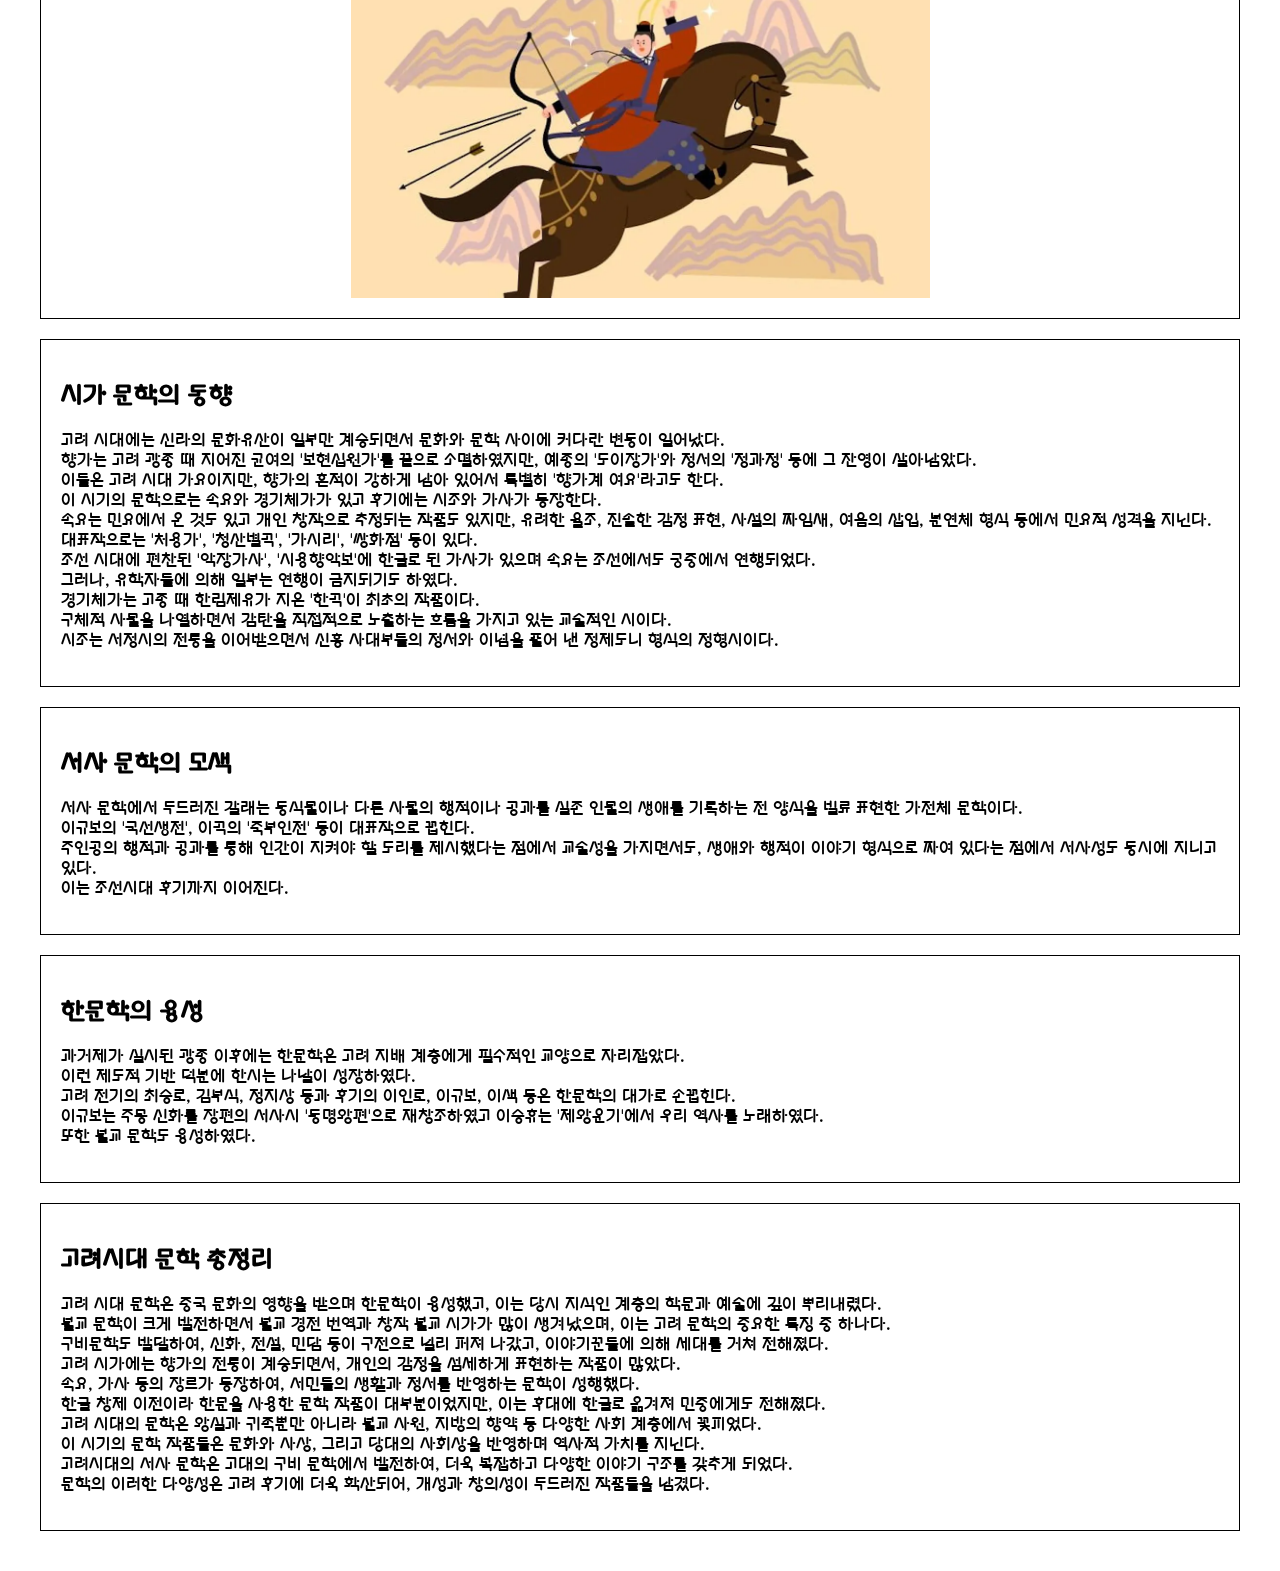
<file: 소웹사이트제작.html>
<!DOCTYPE html>
<html lang="ko">
<head>
  <link href="https://fonts.googleapis.com/css2?family=Gugi&display=swap" rel="stylesheet">
  <meta charset="UTF-8">
  <title>고려 시대 문학</title>
  <style>
    body {
      font-family: 'Gugi', cursive;
      margin: 0; 
      height: 100%;
    }

    body::before {
      content: '';
      position: fixed;
      top: 0;
      left: 0;
      width: 100%;
      height: 100%;
      background-image: url('웹사이트 배경화면.jpg'); 
      background-size: cover;
      background-repeat: no-repeat;
      background-position: center;
      opacity: 0.25; 
      z-index: -1; 
    }

    .content {
      padding: 20px;
      max-width: 1200px; 
      margin: 0 auto; 
    }

    .title-container {
      text-align: center;
      background-color: black;
      color: white;
      padding: 20px;
      margin-bottom: 30px;
    }

    .boxes-row {
      display: flex;
      margin-bottom: 20px;
    }

    .interactive-box {
      border: 1px solid #000;
      background-color: #e0e0e0;
      color: black;
      padding: 20px;
      margin-right: 10px;
      flex-grow: 1;
      transition: transform 0.3s ease;
      transform-origin: center center;
      cursor: pointer;
    }

    .interactive-box:last-child {
      margin-right: 0;
    }

    .interactive-box:hover, .box:hover {
      transform: scale(1.05);
    }

    .hidden-menu {
      display: none;
      list-style-type: none;
      padding-left: 0;
    }

    .interactive-box:hover .hidden-menu {
      display: block;
    }

    .hidden-menu a {
      color: black;
      text-decoration: none;
    }

    .hidden-menu a:hover {
      color: rgb(255, 0, 221);
    }

    .box {
      border: 1px solid #000;
      background-color: white;
      color: black;
      padding: 20px;
      margin-bottom: 20px;
      transition: transform 0.3s ease;
      transform-origin: center center;
    }

    .box img {
      max-width: 50%; 
      height: auto; 
      display: block; 
      margin: 0 auto; 
    }

  </style>
<script>
  function showSection(section) {
    var boxes = document.getElementsByClassName('box');
    for (var i = 0; i < boxes.length; i++) {
      boxes[i].style.display = 'none';
    }

    var selectedBoxes = document.getElementsByClassName(section);
    for (var i = 0; i < selectedBoxes.length; i++) {
      selectedBoxes[i].style.display = 'block';
    }
  }
</script>
</head>
<body>
  <div class="content">
    <div class="title-container">
      <h1>고려 시대 문학</h1>
    </div>
    <div class="boxes-row">
    <!-- 순서대로 알아보는 고려문학 박스 -->
    <div class="interactive-box">
      <h2 onclick="showSection('topic');">순서대로 알아보는 고려문학</h2>
      <ul class="hidden-menu">
        <li><a href="#topic1">구비 문학의 자취</a></li>
        <li><a href="#topic2">시가 문학의 동향</a></li>
        <li><a href="#topic3">서사 문학의 모색</a></li>
        <li><a href="#topic4">한문학의 융성</a></li>
        <li><a href="#topic5">고려시대 문학 총정리</a></li>
      </ul>
    </div>

    <div class="interactive-box">
      <h2 onclick="showSection('work');">작품으로 알아보는 고려문학</h2>
      <ul class="hidden-menu">
        <li><a href="#work1">삼국유사</a></li>
        <li><a href="#work2">동명왕편</a></li>
        <li><a href="#work4">고려처용가</a></li>
        <li><a href="#work5">파한집</a></li>
      </ul>
    </div>
    </div>



  <div class="box work" id="work1">
    <h2>삼국유사</h2>
    <p> 고려 후기의 승려, 일연이 고조선에서부터 후삼국까지의 유사(遺事)를 모아 편찬한 역사서 <br>
       총 5권 2책이다. <br>
      9편목: 왕력·기이·흥법·탑상·의해·신주·감통·피은·효선 -> 저자의 관심을 끈 자료들을 선택적으로 수집·분류한 자유롭고 독특한 형식 <br>
      신이한 역사 이야기와 그 전거를 밝힘 & 고대 사료의 원형을 전달 -> 사료적 가치 important  <br>
      총체적인 문화유산의 원천적 보고로 평가 & 한국 고대어 연구와 불교미술 연구를 위한 중요한 문헌 <br>
      <br>
       >> <a href="https://encykorea.aks.ac.kr/Article/E0026482" target="_blank">삼국유사 더 알아보기</a> <<
    </p>
  </div>

  <div class="box work" id="work2">
    <h2>동명왕편</h2>
    <p> 고려 후기에 이규보(李奎報)가 지은 한문서사시 <br>
      고려는 중국의 강력한 문화적 영향 아래 but 독자적인 한국 문화와 정체성을 강조하는 데 기여 <br>
      오언 장편 282구의 장편 인물서사시
      <br> <br>
      >> <a href="https://encykorea.aks.ac.kr/Article/E0016437" target="_blank">동명왕편 더 알아보기</a> <<
      </p>
  </div>

  <div class="box work" id="work4">
    <h2>고려처용가</h2>
    <p> 작자와 연대 미상의 고려속요 <br>
      4단 또는 5단 구성 & 전강 · 후강 · 대엽의 강엽구조를 2번 반복 <br>
      신라 향가인 「처용가」에서 유래 (끝 2구를 제외한 6구가 포함) but 내용 & 형식 다름 <br>
      처용의 형상에 대한 묘사와 찬양, 역신에 대한 위협적인 언술, 처용에 대한 역신의 발원 등의 서사적 구조 <br>
      독특한 극적 형식 -> 고려가요의 면모를 보여줌 <br> 
      「고려처용가」는 향가 「처용가」를 이해하는 데 중요한 자료 <br>
      궁중의 연희와 나례에서 실연된 연희성과 제의성의 두 요소가 복합적으로 계승 <br>
      <br>

      >> <a href="https://encykorea.aks.ac.kr/Article/E0077561" target="_blank">고려처용가 더 알아보기</a> <<
    </p>
  </div>

  <div class="box work" id="work5">
    <h2>파한집</h2>
    <p> 고려시대 문신 이인로가 시평 · 서필담(書筆談) · 수필 · 시화 등 83편을 수록한 시화집. 시화 · 잡록집 <br>
      <br>
      >> <a href="https://encykorea.aks.ac.kr/Article/E0059630" target="_blank">파한집 더 알아보기</a> <<     
      </p>
  </div>
  


  <div class="box topic " id="topic">
    <h2>구비 문학의 자취</h2>
    <p>고려 시대 초의 설화 문학에는 고대의 건국 신화에서 여로 요소를 따와 만든 고려 건국 신화가 있다. <br>
       또한, 설화 작품을 문자로 적기도 하였는데 이인로의 "파한집", 최자의 "보한집", 이규보의 "백운소설", 이제현의 이제현의 "역옹패설" 등이 있다.<br>
        이런 이야기들은 기록으로 전해지지만 주로 길거리에 떠도는 이야기들이므로 구비문학이라 볼 수 있다. <br>
        이를 옛 중국 관리의 명칭에서 따온 패관 문학이라고도 한다. 고려 시대까지 남아있고 현재까지도 전해지는 대표적인 구비문학에는 주몽신화가 있다. <br>
    </p>
    <img src="주몽신화.png" alt="구비 문학의 자취 이미지">
  </div>

  <div class="box topic" id="topic2">
    <h2>시가 문학의 동향</h2>
    <p> 고려 시대에는 신라의 문화유산이 일부만 계승되면서 문화와 문학 사이에 커다란 변동이 일어났다. <br>
        향가는 고려 광종 때 지어진 균여의 '보현십원가'를 끝으로 소멸하였지만, 예종의 '도이장가'와 정서의 '정과정' 등에 그 잔영이 살아남았다. <br>
        이들은 고려 시대 가요이지만, 향가의 흔적이 강하게 남아 있어서 특별히 '향가계 여요'라고도 한다. <br>
        이 시기의 문학으로는 속요와 경기체가가 있고 후기에는 시조와 가사가 등장한다. <br>
        속요는 민요에서 온 것도 있고 개인 창작으로 추정되는 작품도 있지만, 유려한 율조, 진솔한 감정 표현, 사설의 짜임새, 여음의 삽입, 분연체 형식 등에서 민요적 성격을 지닌다. <br>
        대표작으로는 '처용가', '청산별곡', '가시리', '쌍화점' 등이 있다. <br>
        조선 시대에 편찬된 '악장가사', '시용향악보'에 한글로 된 가사가 있으며 속요는 조선에서도 궁중에서 연행되었다. <br>
        그러나, 유학자들에 의해 일부는 연행이 금지되기도 하였다.<br>
        경기체가는 고종 때 한림제유가 지은 '한곡'이 최초의 작품이다. <br>
        구체적 사물을 나열하면서 감탄을 직접적으로 노출하는 흐름을 가지고 있는 교술적인 시이다. <br>
        시조는 서정시의 전통을 이어받으면서 신흥 사대부들의 정서와 이념을 풀어 낸 정제도니 형식의 정형시이다. <br>
      </p>
  </div>

  <div class="box topic" id="topic3">
    <h2>서사 문학의 모색</h2>
    <p> 서사 문학에서 두드러진 갈래는 동식물이나 다른 사물의 행적이나 공과를 실존 인물의 생애를 기록하는 전 양식을 빌료 표현한 가전체 문학이다. <br>
        이규보의 '국선생전', 이곡의 '죽부인전' 등이 대표작으로 꼽힌다. <br>
        주인공의 행적과 공과를 통해 인간이 지켜야 할 도리를 제시했다는 점에서 교술성을 가지면서도, 생애와 행적이 이야기 형식으로 짜여 있다는 점에서 서사성도 동시에 지니고 있다. <br>
        이는 조선시대 후기까지 이어진다. <br>
    </p>
  </div>

  <div class="box topic" id="topic4">
    <h2>한문학의 융성</h2>
    <p> 과거제가 실시된 광종 이후에는 한문학은 고려 지배 계층에게 필수적인 교양으로 자리잡았다. <br>
        이런 제도적 기반 덕분에 한시는 나날이 성장하였다. <br>
        고려 전기의 최승로, 김부식, 정지상 등과 후기의 이인로, 이규보, 이색 등은 한문학의 대가로 손꼽힌다. <br>
        이규보는 주몽 신화를 장편의 서사시 '동명왕편'으로 재창조하였고 이승휴는 '제왕운기'에서 우리 역사를 노래하였다. <br>
        또한 불교 문학도 융성하였다.
    </p>
  </div>

  <div class="box topic" id="topic5">
    <h2>고려시대 문학 총정리</h2>
    <p> 고려 시대 문학은 중국 문화의 영향을 받으며 한문학이 융성했고, 이는 당시 지식인 계층의 학문과 예술에 깊이 뿌리내렸다. <br>
        불교 문학이 크게 발전하면서 불교 경전 번역과 창작 불교 시가가 많이 생겨났으며, 이는 고려 문학의 중요한 특징 중 하나다. <br>
        구비문학도 발달하여, 신화, 전설, 민담 등이 구전으로 널리 퍼져 나갔고, 이야기꾼들에 의해 세대를 거쳐 전해졌다. <br>
        고려 시가에는 향가의 전통이 계승되면서, 개인의 감정을 섬세하게 표현하는 작품이 많았다. <br>
        속요, 가사 등의 장르가 등장하여, 서민들의 생활과 정서를 반영하는 문학이 성행했다. <br>
        한글 창제 이전이라 한문을 사용한 문학 작품이 대부분이었지만, 이는 후대에 한글로 옮겨져 민중에게도 전해졌다. <br>
        고려 시대의 문학은 왕실과 귀족뿐만 아니라 불교 사원, 지방의 향약 등 다양한 사회 계층에서 꽃피었다. <br>
        이 시기의 문학 작품들은 문화와 사상, 그리고 당대의 사회상을 반영하며 역사적 가치를 지닌다. <br>
        고려시대의 서사 문학은 고대의 구비 문학에서 발전하여, 더욱 복잡하고 다양한 이야기 구조를 갖추게 되었다. <br>
        문학의 이러한 다양성은 고려 후기에 더욱 확산되어, 개성과 창의성이 두드러진 작품들을 남겼다. <br>
      </p>
  </div> 
</div>

</body>
</html>
</file>
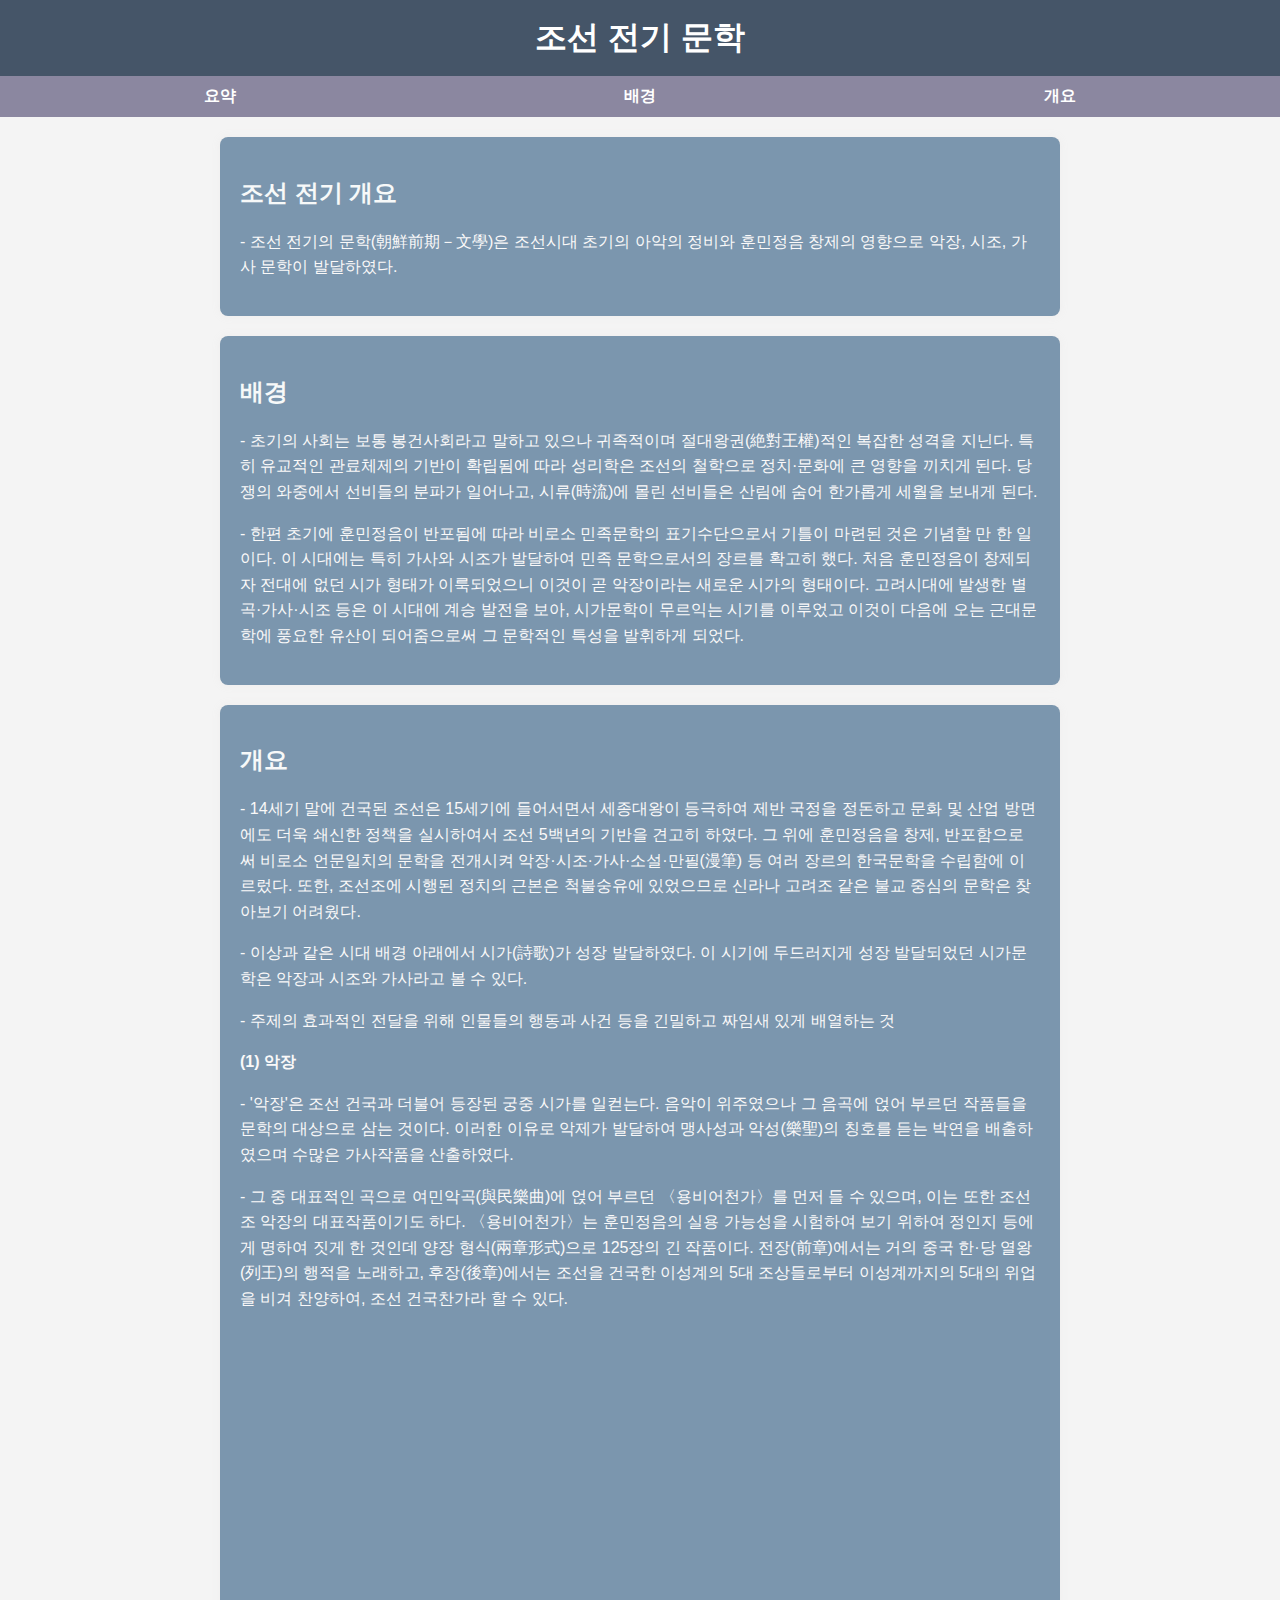
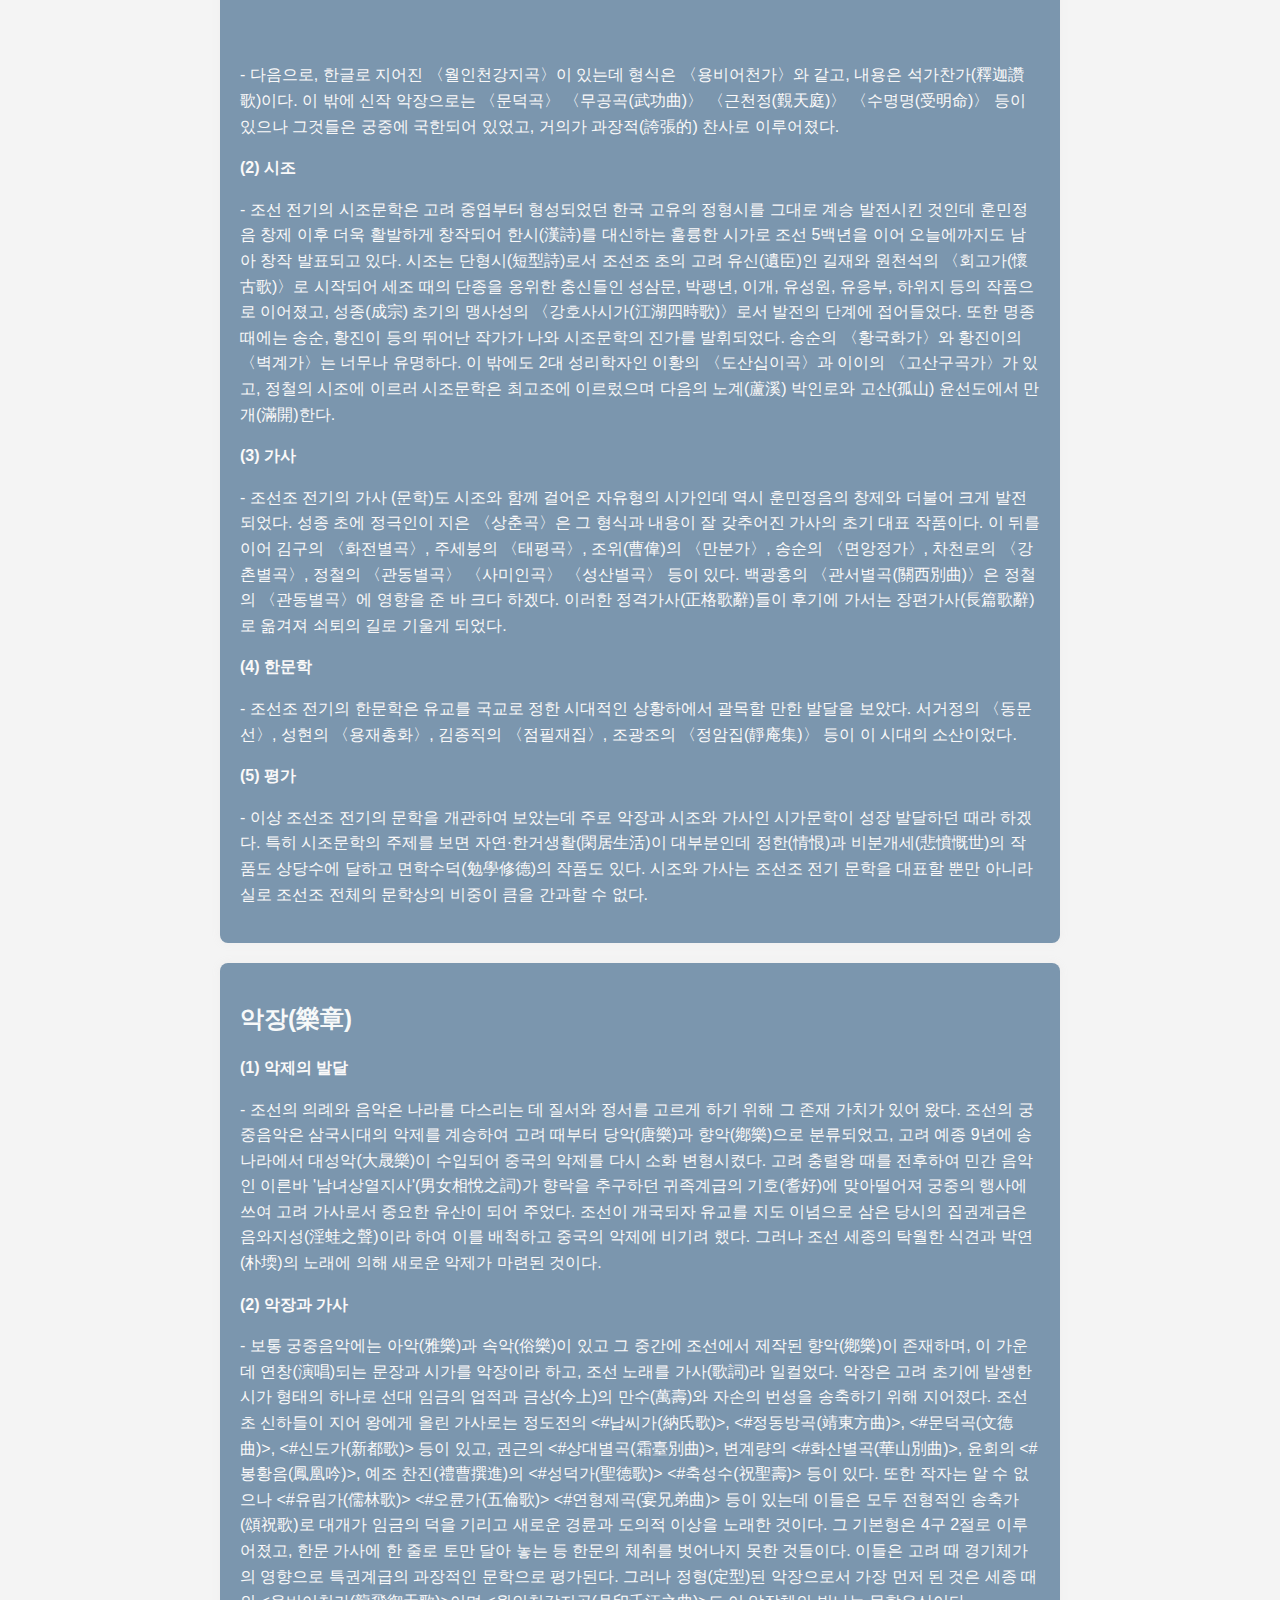
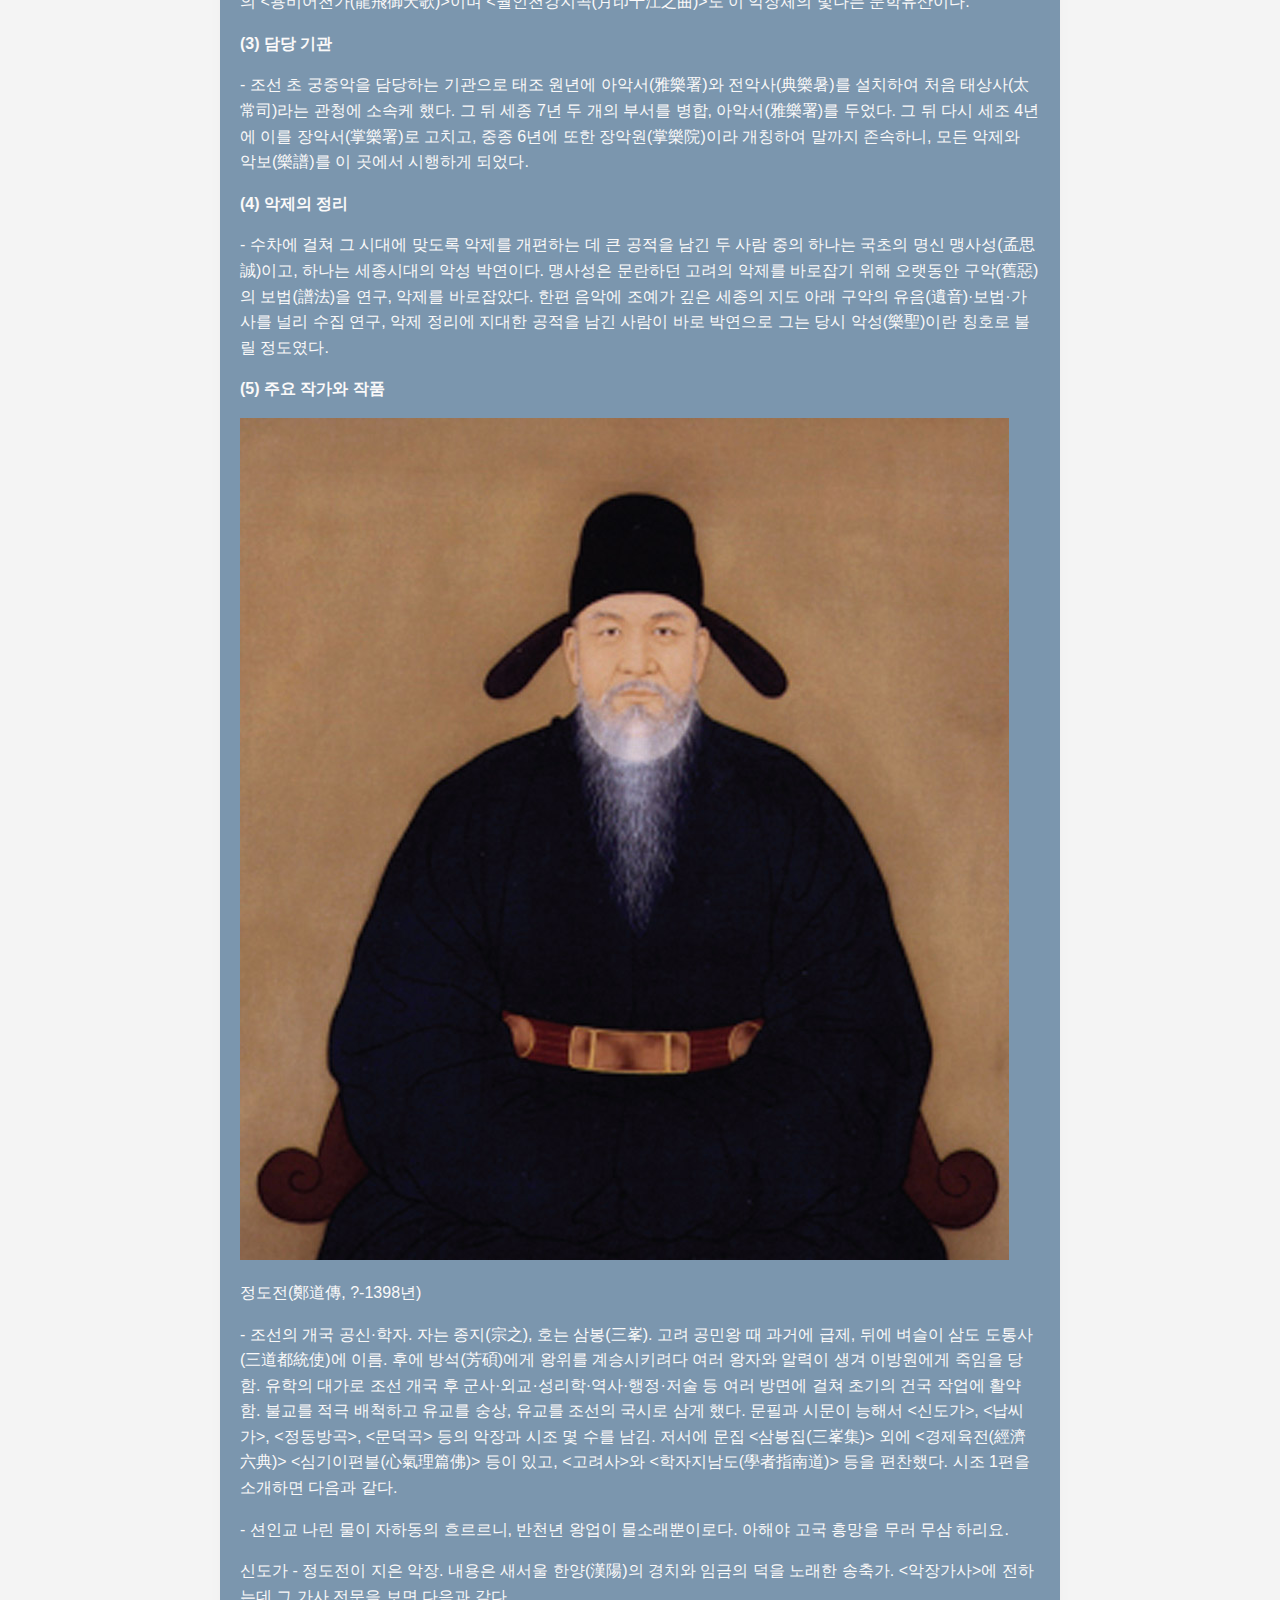
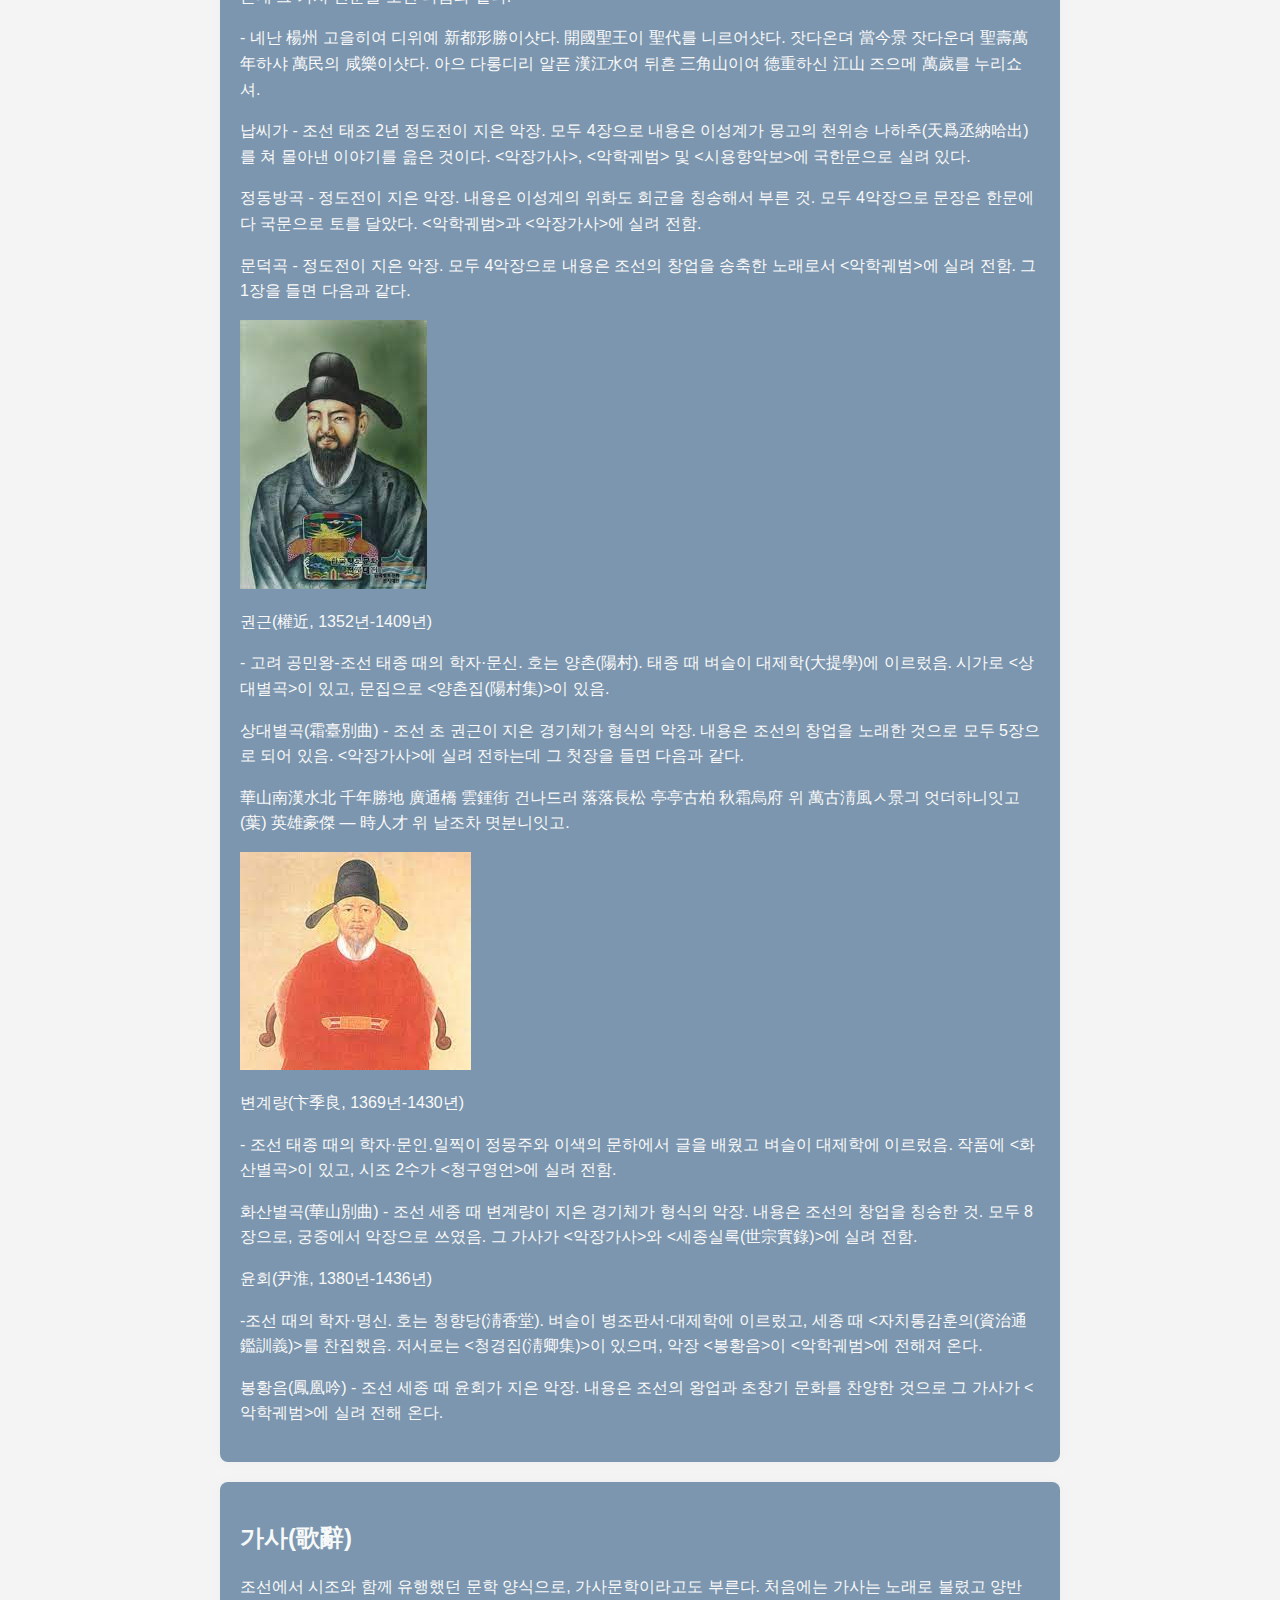
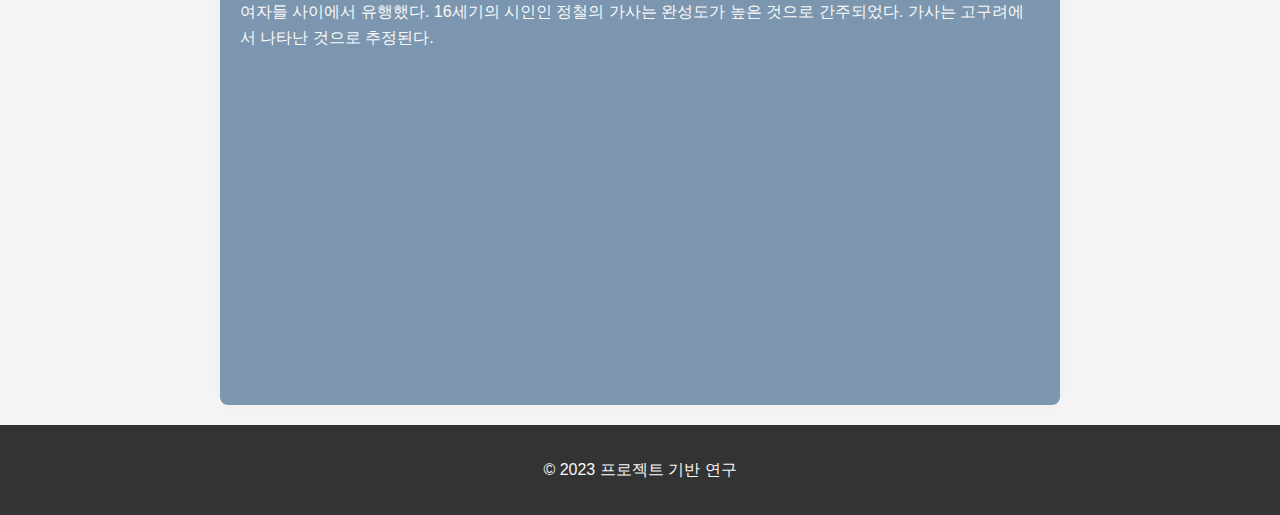
<file: 조선 전기 문학.html>
<!DOCTYPE html>
<html lang="en">
<head>
    <meta charset="UTF-8">
    <meta name="viewport" content="width=device-width, initial-scale=1.0">
    <title>조선 전기 문학</title>
    <style>
        body {
            font-family: 'Arial', sans-serif;
            margin: 0;
            padding: 0;
            background-color: #f4f4f4;
            color: #b5a7a7;
        }

        header {
            background-color: rgb(69, 85, 104);
            color: #fff;
            text-align: center;
            padding: 1em;
        }

        header h1 {
            margin: 0;
            font-size: 2em;
            color: #fff;
        }

        nav {
            display: flex;
            justify-content: space-around;
            background-color: #8b87a0;
            padding: 10px;
        }

        nav a {
            color: #fff;
            text-decoration: none;
            font-weight: bold;
        }

        section {
            max-width: 800px;
            margin: 20px auto;
            background-color: rgb(123, 150, 174);
            padding: 20px;
            border-radius: 8px;
            box-shadow: 0 0 10px rgba(201, 188, 188, 0.1);
            transition: transform 0.3s ease-in-out;
        }

        section:hover {
            transform: scale(1.02);
        }

        h1, h2 {
            color: #f7f9f9;
        }

        p {
            line-height: 1.6;
            color: #faf9f9;
        }

        footer {
            text-align: center;
            padding: 1em;
            background-color: #333;
            color: #fff;
        }

        table {
            width: 100%;
            border-collapse: collapse;
            margin-top: 20px;
        }

        th, td {
            border: 1px solid #ddd;
            padding: 8px;
            text-align: left;
            line-height: 1.6;
            color: #666;
            font-weight: lighter;
        }

        th {
            background-color: #fff;
        }
    </style>
</head>
<body>

    <header>
        <h1>조선 전기 문학</h1>
    </header>

    <nav>
        <a href="#sec1">요약</a>
        <a href="#sec2">배경</a>
        <a href="#sec3">개요</a>
    </nav>

    <section id="sec1">
        <h2>조선 전기 개요</h2>
        <p>- 조선 전기의 문학(朝鮮前期－文學)은 조선시대 초기의 아악의 정비와 훈민정음 창제의 영향으로 악장, 시조, 가사 문학이 발달하였다. </p>
    </section>

    <section id="sec2">
        <h2>배경</h2>
        <p>- 초기의 사회는 보통 봉건사회라고 말하고 있으나 귀족적이며 절대왕권(絶對王權)적인 복잡한 성격을 지닌다. 특히 유교적인 관료체제의 기반이 확립됨에 따라 성리학은 조선의 철학으로 정치·문화에 큰 영향을 끼치게 된다. 당쟁의 와중에서 선비들의 분파가 일어나고, 시류(時流)에 몰린 선비들은 산림에 숨어 한가롭게 세월을 보내게 된다. </p>
        <p>- 한편 초기에 훈민정음이 반포됨에 따라 비로소 민족문학의 표기수단으로서 기틀이 마련된 것은 기념할 만 한 일이다. 이 시대에는 특히 가사와 시조가 발달하여 민족 문학으로서의 장르를 확고히 했다. 처음 훈민정음이 창제되자 전대에 없던 시가 형태가 이룩되었으니 이것이 곧 악장이라는 새로운 시가의 형태이다. 고려시대에 발생한 별곡·가사·시조 등은 이 시대에 계승 발전을 보아, 시가문학이 무르익는 시기를 이루었고 이것이 다음에 오는 근대문학에 풍요한 유산이 되어줌으로써 그 문학적인 특성을 발휘하게 되었다.</p>
    </section>

    <section id="sec3">
        <h2>개요</h2>
        <p>- 14세기 말에 건국된 조선은 15세기에 들어서면서 세종대왕이 등극하여 제반 국정을 정돈하고 문화 및 산업 방면에도 더욱 쇄신한 정책을 실시하여서 조선 5백년의 기반을 견고히 하였다. 그 위에 훈민정음을 창제, 반포함으로써 비로소 언문일치의 문학을 전개시켜 악장·시조·가사·소설·만필(漫筆) 등 여러 장르의 한국문학을 수립함에 이르렀다. 또한, 조선조에 시행된 정치의 근본은 척불숭유에 있었으므로 신라나 고려조 같은 불교 중심의 문학은 찾아보기 어려웠다.</p>
        <p>- 이상과 같은 시대 배경 아래에서 시가(詩歌)가 성장 발달하였다. 이 시기에 두드러지게 성장 발달되었던 시가문학은 악장과 시조와 가사라고 볼 수 있다.</p>
        <p>- 주제의 효과적인 전달을 위해 인물들의 행동과 사건 등을 긴밀하고 짜임새 있게 배열하는 것</p>
        <p><b>(1) 악장</b></p>
        <p>  - '악장'은 조선 건국과 더불어 등장된 궁중 시가를 일컫는다. 음악이 위주였으나 그 음곡에 얹어 부르던 작품들을 문학의 대상으로 삼는 것이다. 이러한 이유로 악제가 발달하여 맹사성과 악성(樂聖)의 칭호를 듣는 박연을 배출하였으며 수많은 가사작품을 산출하였다.</p>
        <p>  - 그 중 대표적인 곡으로 여민악곡(與民樂曲)에 얹어 부르던 〈용비어천가〉를 먼저 들 수 있으며, 이는 또한 조선조 악장의 대표작품이기도 하다. 〈용비어천가〉는 훈민정음의 실용 가능성을 시험하여 보기 위하여 정인지 등에게 명하여 짓게 한 것인데 양장 형식(兩章形式)으로 125장의 긴 작품이다. 전장(前章)에서는 거의 중국 한·당 열왕(列王)의 행적을 노래하고, 후장(後章)에서는 조선을 건국한 이성계의 5대 조상들로부터 이성계까지의 5대의 위업을 비겨 찬양하여, 조선 건국찬가라 할 수 있다.</p>
        <iframe width="560" height="315" src="https://www.youtube.com/embed/Lm9oNgD_Mq8" frameborder="0" allowfullscreen></iframe>
        <p>  - 다음으로, 한글로 지어진 〈월인천강지곡〉이 있는데 형식은 〈용비어천가〉와 같고, 내용은 석가찬가(釋迦讚歌)이다. 이 밖에 신작 악장으로는 〈문덕곡〉 〈무공곡(武功曲)〉 〈근천정(覲天庭)〉 〈수명명(受明命)〉 등이 있으나 그것들은 궁중에 국한되어 있었고, 거의가 과장적(誇張的) 찬사로 이루어졌다.</p>
        <p><b>(2) 시조</b></p>
        <p>  - 조선 전기의 시조문학은 고려 중엽부터 형성되었던 한국 고유의 정형시를 그대로 계승 발전시킨 것인데 훈민정음 창제 이후 더욱 활발하게 창작되어 한시(漢詩)를 대신하는 훌륭한 시가로 조선 5백년을 이어 오늘에까지도 남아 창작 발표되고 있다. 시조는 단형시(短型詩)로서 조선조 초의 고려 유신(遺臣)인 길재와 원천석의 〈회고가(懷古歌)〉로 시작되어 세조 때의 단종을 옹위한 충신들인 성삼문, 박팽년, 이개, 유성원, 유응부, 하위지 등의 작품으로 이어졌고, 성종(成宗) 초기의 맹사성의 〈강호사시가(江湖四時歌)〉로서 발전의 단계에 접어들었다. 또한 명종 때에는 송순, 황진이 등의 뛰어난 작가가 나와 시조문학의 진가를 발휘되었다. 송순의 〈황국화가〉와 황진이의 〈벽계가〉는 너무나 유명하다. 이 밖에도 2대 성리학자인 이황의 〈도산십이곡〉과 이이의 〈고산구곡가〉가 있고, 정철의 시조에 이르러 시조문학은 최고조에 이르렀으며 다음의 노계(蘆溪) 박인로와 고산(孤山) 윤선도에서 만개(滿開)한다.</p>
        <p><b>(3) 가사</b></p>
        <p>  - 조선조 전기의 가사 (문학)도 시조와 함께 걸어온 자유형의 시가인데 역시 훈민정음의 창제와 더불어 크게 발전되었다. 성종 초에 정극인이 지은 〈상춘곡〉은 그 형식과 내용이 잘 갖추어진 가사의 초기 대표 작품이다. 이 뒤를 이어 김구의 〈화전별곡〉, 주세붕의 〈태평곡〉, 조위(曹偉)의 〈만분가〉, 송순의 〈면앙정가〉, 차천로의 〈강촌별곡〉, 정철의 〈관동별곡〉 〈사미인곡〉 〈성산별곡〉 등이 있다. 백광홍의 〈관서별곡(關西別曲)〉은 정철의 〈관동별곡〉에 영향을 준 바 크다 하겠다. 이러한 정격가사(正格歌辭)들이 후기에 가서는 장편가사(長篇歌辭)로 옮겨져 쇠퇴의 길로 기울게 되었다.</p>
        <p><b>(4) 한문학</b></p>
        <p>  - 조선조 전기의 한문학은 유교를 국교로 정한 시대적인 상황하에서 괄목할 만한 발달을 보았다. 서거정의 〈동문선〉, 성현의 〈용재총화〉, 김종직의 〈점필재집〉, 조광조의 〈정암집(靜庵集)〉 등이 이 시대의 소산이었다.</p>
        <p><b>(5) 평가</b></p>
        <p>  - 이상 조선조 전기의 문학을 개관하여 보았는데 주로 악장과 시조와 가사인 시가문학이 성장 발달하던 때라 하겠다. 특히 시조문학의 주제를 보면 자연·한거생활(閑居生活)이 대부분인데 정한(情恨)과 비분개세(悲憤慨世)의 작품도 상당수에 달하고 면학수덕(勉學修德)의 작품도 있다. 시조와 가사는 조선조 전기 문학을 대표할 뿐만 아니라 실로 조선조 전체의 문학상의 비중이 큼을 간과할 수 없다.</p>
        </section>

    <section id="sec4">
        <h2>악장(樂章)</h2>
        <p><b>(1) 악제의 발달</b></p>
        <p>  - 조선의 의례와 음악은 나라를 다스리는 데 질서와 정서를 고르게 하기 위해 그 존재 가치가 있어 왔다. 조선의 궁중음악은 삼국시대의 악제를 계승하여 고려 때부터 당악(唐樂)과 향악(鄕樂)으로 분류되었고, 고려 예종 9년에 송나라에서 대성악(大晟樂)이 수입되어 중국의 악제를 다시 소화 변형시켰다. 고려 충렬왕 때를 전후하여 민간 음악인 이른바 '남녀상열지사'(男女相悅之詞)가 향락을 추구하던 귀족계급의 기호(耆好)에 맞아떨어져 궁중의 행사에 쓰여 고려 가사로서 중요한 유산이 되어 주었다. 조선이 개국되자 유교를 지도 이념으로 삼은 당시의 집권계급은 음와지성(淫蛙之聲)이라 하여 이를 배척하고 중국의 악제에 비기려 했다. 그러나 조선 세종의 탁월한 식견과 박연(朴堧)의 노래에 의해 새로운 악제가 마련된 것이다.</p>
        <p><b>(2) 악장과 가사</b></p>
        <p>  - 보통 궁중음악에는 아악(雅樂)과 속악(俗樂)이 있고 그 중간에 조선에서 제작된 향악(鄕樂)이 존재하며, 이 가운데 연창(演唱)되는 문장과 시가를 악장이라 하고, 조선 노래를 가사(歌詞)라 일컬었다. 악장은 고려 초기에 발생한 시가 형태의 하나로 선대 임금의 업적과 금상(今上)의 만수(萬壽)와 자손의 번성을 송축하기 위해 지어졌다. 조선 초 신하들이 지어 왕에게 올린 가사로는 정도전의 <#납씨가(納氏歌)>, <#정동방곡(靖東方曲)>, <#문덕곡(文德曲)>, <#신도가(新都歌)> 등이 있고, 권근의 <#상대별곡(霜臺別曲)>, 변계량의 <#화산별곡(華山別曲)>, 윤회의 <#봉황음(鳳凰吟)>, 예조 찬진(禮曹撰進)의 <#성덕가(聖德歌)> <#축성수(祝聖壽)> 등이 있다. 또한 작자는 알 수 없으나 <#유림가(儒林歌)> <#오륜가(五倫歌)> <#연형제곡(宴兄弟曲)> 등이 있는데 이들은 모두 전형적인 송축가(頌祝歌)로 대개가 임금의 덕을 기리고 새로운 경륜과 도의적 이상을 노래한 것이다. 그 기본형은 4구 2절로 이루어졌고, 한문 가사에 한 줄로 토만 달아 놓는 등 한문의 체취를 벗어나지 못한 것들이다. 이들은 고려 때 경기체가의 영향으로 특권계급의 과장적인 문학으로 평가된다. 그러나 정형(定型)된 악장으로서 가장 먼저 된 것은 세종 때의 <용비어천가(龍飛御天歌)>이며 <월인천강지곡(月印千江之曲)>도 이 악장체의 빛나는 문학유산이다.</p>
        <p><b>(3) 담당 기관</b></p>
        <p>  - 조선 초 궁중악을 담당하는 기관으로 태조 원년에 아악서(雅樂署)와 전악사(典樂暑)를 설치하여 처음 태상사(太常司)라는 관청에 소속케 했다. 그 뒤 세종 7년 두 개의 부서를 병합, 아악서(雅樂署)를 두었다. 그 뒤 다시 세조 4년에 이를 장악서(掌樂署)로 고치고, 중종 6년에 또한 장악원(掌樂院)이라 개칭하여 말까지 존속하니, 모든 악제와 악보(樂譜)를 이 곳에서 시행하게 되었다.</p>
        <p><b>(4) 악제의 정리</b></p>
        <p>  - 수차에 걸쳐 그 시대에 맞도록 악제를 개편하는 데 큰 공적을 남긴 두 사람 중의 하나는 국초의 명신 맹사성(孟思誠)이고, 하나는 세종시대의 악성 박연이다. 맹사성은 문란하던 고려의 악제를 바로잡기 위해 오랫동안 구악(舊惡)의 보법(譜法)을 연구, 악제를 바로잡았다. 한편 음악에 조예가 깊은 세종의 지도 아래 구악의 유음(遺音)·보법·가사를 널리 수집 연구, 악제 정리에 지대한 공적을 남긴 사람이 바로 박연으로 그는 당시 악성(樂聖)이란 칭호로 불릴 정도였다.</p>
        <p><b>(5) 주요 작가와 작품</b></p>
        <img src="2949993309_VL2UQiqf_02.jpg" alt="정도전 초상화">
        <p> 정도전(鄭道傳, ?-1398년)</p>
        <p>  - 조선의 개국 공신·학자. 자는 종지(宗之), 호는 삼봉(三峯). 고려 공민왕 때 과거에 급제, 뒤에 벼슬이 삼도 도통사(三道都統使)에 이름. 후에 방석(芳碩)에게 왕위를 계승시키려다 여러 왕자와 알력이 생겨 이방원에게 죽임을 당함. 유학의 대가로 조선 개국 후 군사·외교·성리학·역사·행정·저술 등 여러 방면에 걸쳐 초기의 건국 작업에 활약함. 불교를 적극 배척하고 유교를 숭상, 유교를 조선의 국시로 삼게 했다. 문필과 시문이 능해서 <신도가>, <납씨가>, <정동방곡>, <문덕곡> 등의 악장과 시조 몇 수를 남김. 저서에 문집 <삼봉집(三峯集)> 외에 <경제육전(經濟六典)> <심기이편불(心氣理篇佛)> 등이 있고, <고려사>와 <학자지남도(學者指南道)> 등을 편찬했다. 시조 1편을 소개하면 다음과 같다.</p>
        <p>  - 션인교 나린 물이 자하동의 흐르르니, 반천년 왕업이 물소래뿐이로다. 아해야 고국 흥망을 무러 무삼 하리요.</p>
        <p>  신도가 - 정도전이 지은 악장. 내용은 새서울 한양(漢陽)의 경치와 임금의 덕을 노래한 송축가. <악장가사>에 전하는데 그 가사 전문을 보면 다음과 같다.</p>
        <p>  - 녜난 楊州 고을히여 디위예 新都形勝이샷다. 開國聖王이 聖代를 니르어샷다. 잣다온뎌 當今景 잣다운뎌 聖壽萬年하샤 萬民의 咸樂이샷다. 아으 다롱디리 알픈 漢江水여 뒤흔 三角山이여 德重하신 江山 즈으메 萬歲를 누리쇼셔.</p>
        <p>  납씨가 - 조선 태조 2년 정도전이 지은 악장. 모두 4장으로 내용은 이성계가 몽고의 천위승 나하추(天爲丞納哈出)를 쳐 몰아낸 이야기를 읊은 것이다. <악장가사>, <악학궤범> 및 <시용향악보>에 국한문으로 실려 있다.</p>
        <p>  정동방곡 - 정도전이 지은 악장. 내용은 이성계의 위화도 회군을 칭송해서 부른 것. 모두 4악장으로 문장은 한문에다 국문으로 토를 달았다. <악학궤범>과 <악장가사>에 실려 전함.</p>
        <p>  문덕곡 - 정도전이 지은 악장. 모두 4악장으로 내용은 조선의 창업을 송축한 노래로서 <악학궤범>에 실려 전함. 그 1장을 들면 다음과 같다.</p>
        <img src="다운로드.jpeg" alt="권근 초상화">
        <p> 권근(權近, 1352년-1409년)</p>
        <p>  - 고려 공민왕-조선 태종 때의 학자·문신. 호는 양촌(陽村). 태종 때 벼슬이 대제학(大提學)에 이르렀음. 시가로 <상대별곡>이 있고, 문집으로 <양촌집(陽村集)>이 있음.</p>
        <p>  상대별곡(霜臺別曲) - 조선 초 권근이 지은 경기체가 형식의 악장. 내용은 조선의 창업을 노래한 것으로 모두 5장으로 되어 있음. <악장가사>에 실려 전하는데 그 첫장을 들면 다음과 같다.</p>
        <p>  華山南漢水北 千年勝地 廣通橋 雲鍾街 건나드러 落落長松 亭亭古柏 秋霜烏府 위 萬古淸風ㅅ景긔 엇더하니잇고 (葉) 英雄豪傑 ― 時人才 위 날조차 몃분니잇고.</p>
        <img src="다운로드 (1).jpeg" alt="변계량 초상화">
        <p> 변계량(卞季良, 1369년-1430년)</p>
        <p>  - 조선 태종 때의 학자·문인.일찍이 정몽주와 이색의 문하에서 글을 배웠고 벼슬이 대제학에 이르렀음. 작품에 <화산별곡>이 있고, 시조 2수가 <청구영언>에 실려 전함.</p>
        <p>  화산별곡(華山別曲) - 조선 세종 때 변계량이 지은 경기체가 형식의 악장. 내용은 조선의 창업을 칭송한 것. 모두 8장으로, 궁중에서 악장으로 쓰였음. 그 가사가 <악장가사>와 <세종실록(世宗實錄)>에 실려 전함.</p>
        <p> 윤회(尹淮, 1380년-1436년)</p>
        <p>  -조선 때의 학자·명신. 호는 청향당(淸香堂). 벼슬이 병조판서·대제학에 이르렀고, 세종 때 <자치통감훈의(資治通鑑訓義)>를 찬집했음. 저서로는 <청경집(淸卿集)>이 있으며, 악장 <봉황음>이 <악학궤범>에 전해져 온다.</p>
        <p>  봉황음(鳳凰吟) - 조선 세종 때 윤회가 지은 악장. 내용은 조선의 왕업과 초창기 문화를 찬양한 것으로 그 가사가 <악학궤범>에 실려 전해 온다.</p>
        </section>

    <section id="sec5">
        <h2>가사(歌辭)</h2>
        <p> 조선에서 시조와 함께 유행했던 문학 양식으로, 가사문학이라고도 부른다. 처음에는 가사는 노래로 불렸고 양반 여자들 사이에서 유행했다. 16세기의 시인인 정철의 가사는 완성도가 높은 것으로 간주되었다. 가사는 고구려에서 나타난 것으로 추정된다.</p>
        <iframe width="560" height="315" src="https://www.youtube.com/embed/VjkeUE37tqU" frameborder="0" allowfullscreen></iframe>
        </section>
    <footer>
        <p>&copy; 2023 프로젝트 기반 연구</p>
    </footer>

</body>
</html>
</file>
<file: web.css>
@import url('https://fonts.googleapis.com/css2?family=Merienda:wght@300;600&display=swap');


* {/*전체 선택자*/
    margin: 0;
    padding: 0;
    box-sizing: border-box;
}


a {
    text-decoration: none;
}


ul {
    list-style: none;
}

#container {
    margin: 0 auto;
    width: auto;
}
header{
    width: 100%;
    height: 100px;
    background-color: #c6b199;
}

#logo {
    float: left;
    width: 250px;
    height: 100px;
    line-height: 100px;
    padding-left: 20px;
}
#logo h1 {
    font-family: 'Merienda', cursive;
    font-weight: 700;
    font-size: 40px;
    color: #FFF;
    text-shadow: 0 -1px 1 #222;
}

#login {
    float: right;
    width: 150px;
    height: 50px;
    line-height: 100px;
    padding-left: 20px;
}
#login li{
    list-style: none;
    font-size: 20px;
    color: #FFF;
    text-shadow: 0 -1px 1 #222;
}

nav {
    float: left;
    width: 700px;
    height: 100px;
    padding-top: 40px;
    background-color: #c6b199;
    
}

#topMenu {
    height: 60px;
    background-color: #c6b199;
}
#topMenu > li {
    float: left;
    position: relative;
    
    
}
#topMenu > li > a {
    display: block;
    color: #fff;
    font-weight: 600;
    text-shadow: 0 1px #07c;
    padding: 20px 40px;
}
#topMenu > li > a > span { /* 화살표를 그 쪽으로 가져가면 색이 변함 */
    font-size: 0.5em;
}
#topMenu > li > a:hover {
    color: #000;
    text-shadow: 0 0px #000;
}


#topMenu > li > ul {
    display: none;
    position: absolute;
    width: 180px;
    background-color: rgba(255, 255, 255, 0.6);
    left: 20px;
}
#topMenu >li > ul > li {
    padding: 10px 10px 10px 30px;
}
#menu > li > ul > li > a {
    font-size: 140px;
    padding: 10px;
    color: #000;
}
#topMenu > li:hover > ul {
    display: block;
    z-index: 10;
}
#topMenu > li > ul > li > a:hover {
    color: #f00;
}

#slideShow {
    clear: both;
    width: 100%;
    height: 300px;
    overflow: hidden;
    position: relative;
}
#slides {
    position: absolute;
}
#slides > img {
    width: 1200px;
    float: left;
}
button {
    position: absolute;
    height: 300px;
    top: 0;
    border: none;
    padding: 20px;
    background-color: transparent;
    color: #000;
    font-weight: 800;
    font-size: 24px;
    opacity: 0.5;
}
#prev {
    left: 0;
}
#next {
    right: 0;
}
button:hover {
    background-color: #000;
    color: #fff;
    opacity: 0.6;
    cursor: pointer;
}
button:focus {
    outline: 0;
}




#contents {
    width: 100%;
    height: 300px;
    margin-top: 20px;
}

#tabMenu {
    float: left;
    width: 500px;
    height: 100%;
    margin-top: 10px;
}
#tabMenu input[type = "radio"] {
    display: none;
}
#tabMenu label {
    display: inline-block;
    margin: 0 0;
    padding: 15px 25px;
    font-weight: 600;
    text-align: center;
    color: #aaa;
    border: 1px solid transparent;
}
#tabMenu label:hover {
    color: #000;
    cursor: pointer;
}
#tabMenu input:checked + label {
    color: #b00;
    border: 1px solid #ddd;
    background-color: #eee;
}
.tabContent {
    display: none;
    padding: 20px 0 0;
    border-top: 1px solid #ddd;
}
.tabContent h2 {
    display: none;
}
#notice ul {
    list-style: disc;
    margin-left: 30px;
}
#notice ul li {
    font-size: 16px;
    line-height: 2.5;
}
#gallery ul li {
    display: inline;
}
#tab1:checked ~ #notice,
#tab2:checked ~ #gallery {
    display: block;
}


#links {
    float: left;
    width: 600px;
    height: 100%;
    margin-top: 15px;
}
#links ul {
    padding: 0;
    overflow: hidden;
}
#links ul li {
    float: left;
    width: 33%;
    text-align: center;
    margin: 10px 0;
}
#links ul li a span {
    display: block;
    margin: 0 auto;
    width: 150px;
    height: 150px;
    border-radius: 100%;
    border: 1px solid #ddd;
    line-height: 150px;
}
#quick-icon1 {
    background-image:url('icon-1.jpg');
}
#quick-icon2 {
    background-image:url('icon-2.jpg');
}
#quick-icon3 {
    background-image:url('icon-3.jpg');
}

#links ul li a p {
    margin-top: 15px;
    font-weight: 600;
    color: #666;
}



footer {
    width: 100%;
    height: 100px;
    border-top: 2px solid #222;
}
#bottomMenu {
    width: 100%;
    height: 20px;
    position: relative;
}
#bottomMenu ul {
    margin-top: 15px;
}
#bottomMenu ul li {
    float: left;
    padding: 5px 20px;
    border-right: 1px solid #ddd;
}
#dottomMenu ul li:last-child {
    border-right: none;
}
#bottom ul li a, #bottomMenu ul li a:visited {
    font-size: 15px;
    color: #666;
}
#sns {
    position: absolute;
    right: 0;
}
#sns ul li {
    border: none;
    padding: 5px;
}
#school {
    clear: left;
    margin-top: 25px;
    margin-left: 20px;
}
p {
    font-size: 14px;
    color: #aaa;
}
</file>
<file: login_page_style.css>
@import url('https://fonts.googleapis.com/css2?family=Merienda:wght@300;600&display=swap');
html {
    height: 100%;
}
body {
    height: 100%;
    margin: 0;
    display: grid;
    justify-items: center;
    align-items: center;
    background-color: #3a3a3a;
}

#main-holder {
    width: 50%;
    height: 70%;
    display: grid;
    justify-items: center;
    align-items: center;
    background-color: white;
    /* border-radius: 7px; */
    box-shadow: 0px 0px 5px 2px black;
}

#login-error-msg-holder {
    width: 100%;
    height: 100%;
    display: grid;
    justify-items: center;
    align-items: center;
}

#login-error-msg {
    width: 23%;
    text-align: center;
    margin: 0;
    padding: 5px;
    font-size: 12px;
    font-weight: bold;
    color: #8a0000;
    border: 1px solid #8a0000;
    background-color: #e58f8f;
    opacity: 0;
}

#error-msg-second-line {
    display: block;
}

#login-form {
    align-self: flex-start;
    display: grid;
    justify-items: center;
    align-items: center;
}

.login-form-field::placeholder {
    color: #3a3a3a;
}

.login-form-field {
    border: none;
    border-bottom: 1px solid #3a3a3a;
    margin-bottom: 10px;
    /* border-radius: 3px; */
    outline: none;
    padding: 0px 0px 5px 5px;
}

#login-form-submit {
    width: 100%;
    padding: 7px;
    border: none;
    /* border-radius: 5px; */
    color: white;
    font-weight: bold;
    background-color: #3a3a3a;
    cursor: pointer;
    outline: none;
}
</file>
